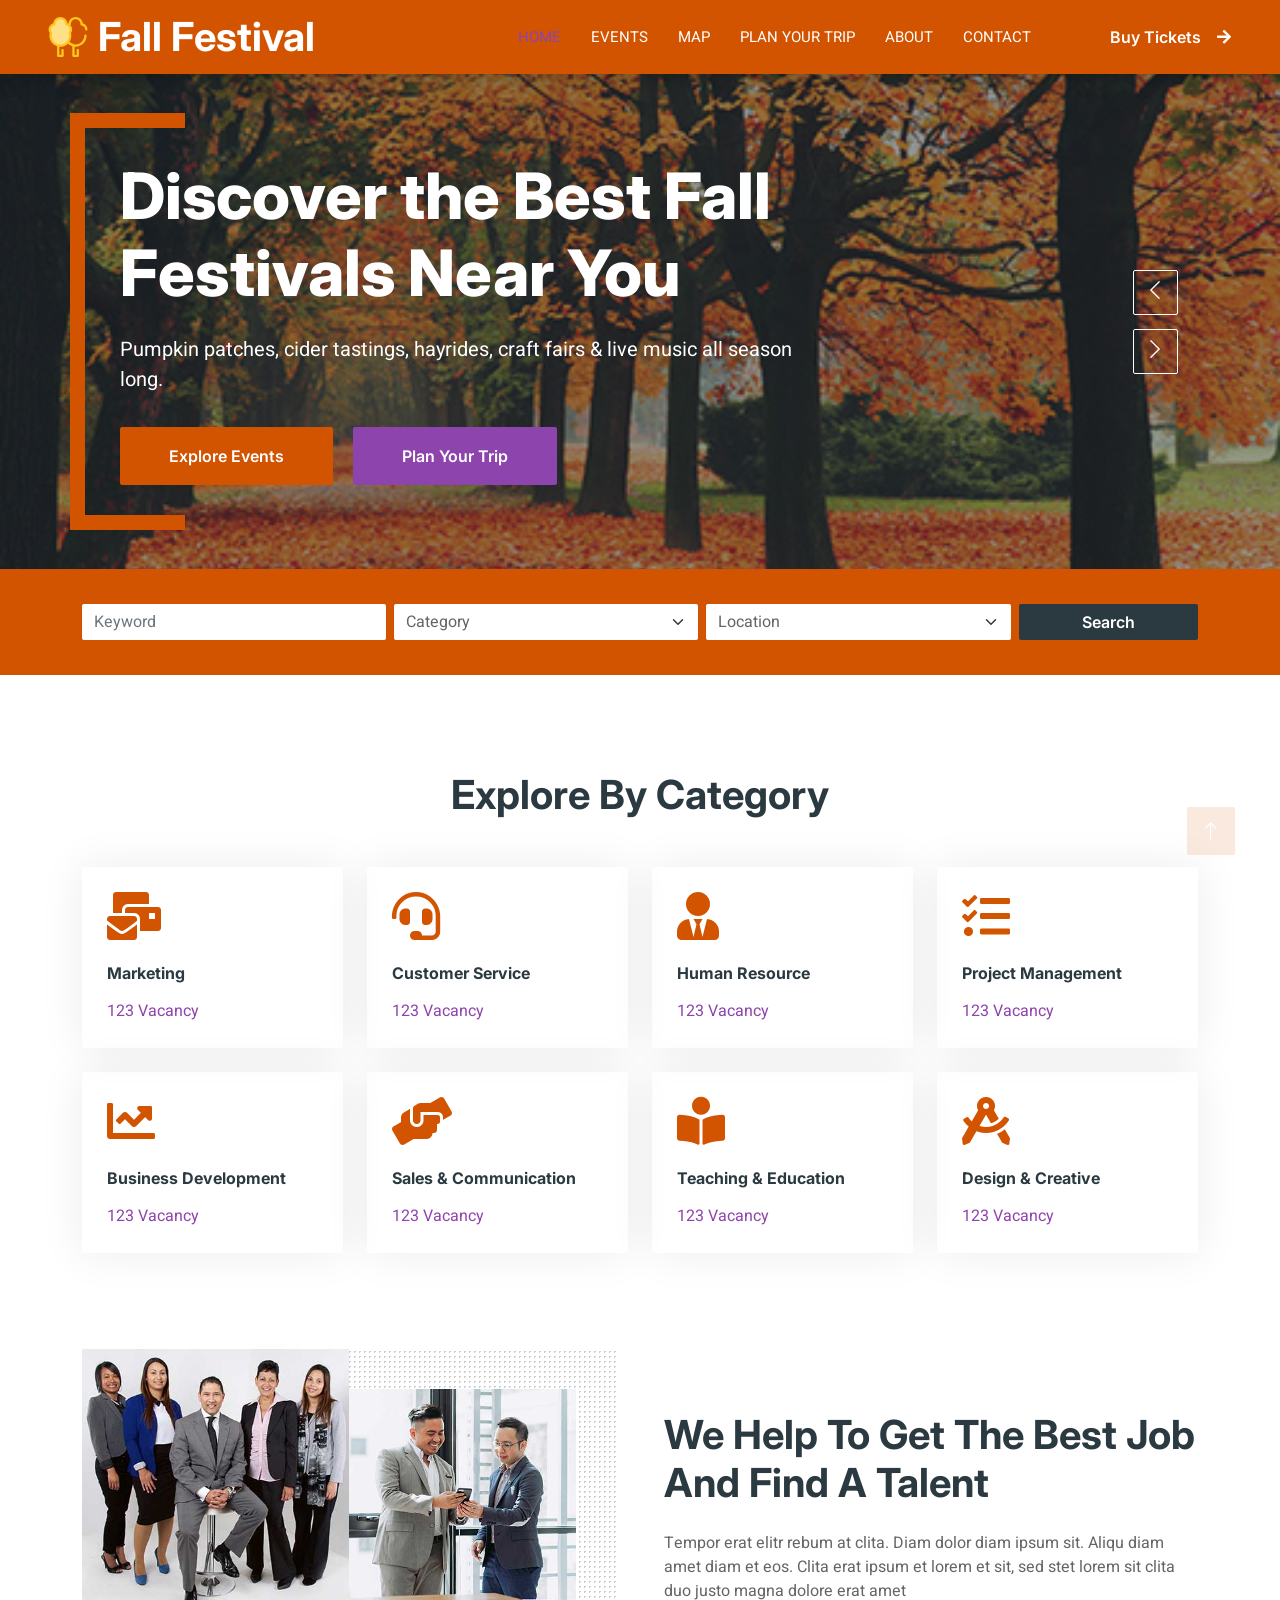
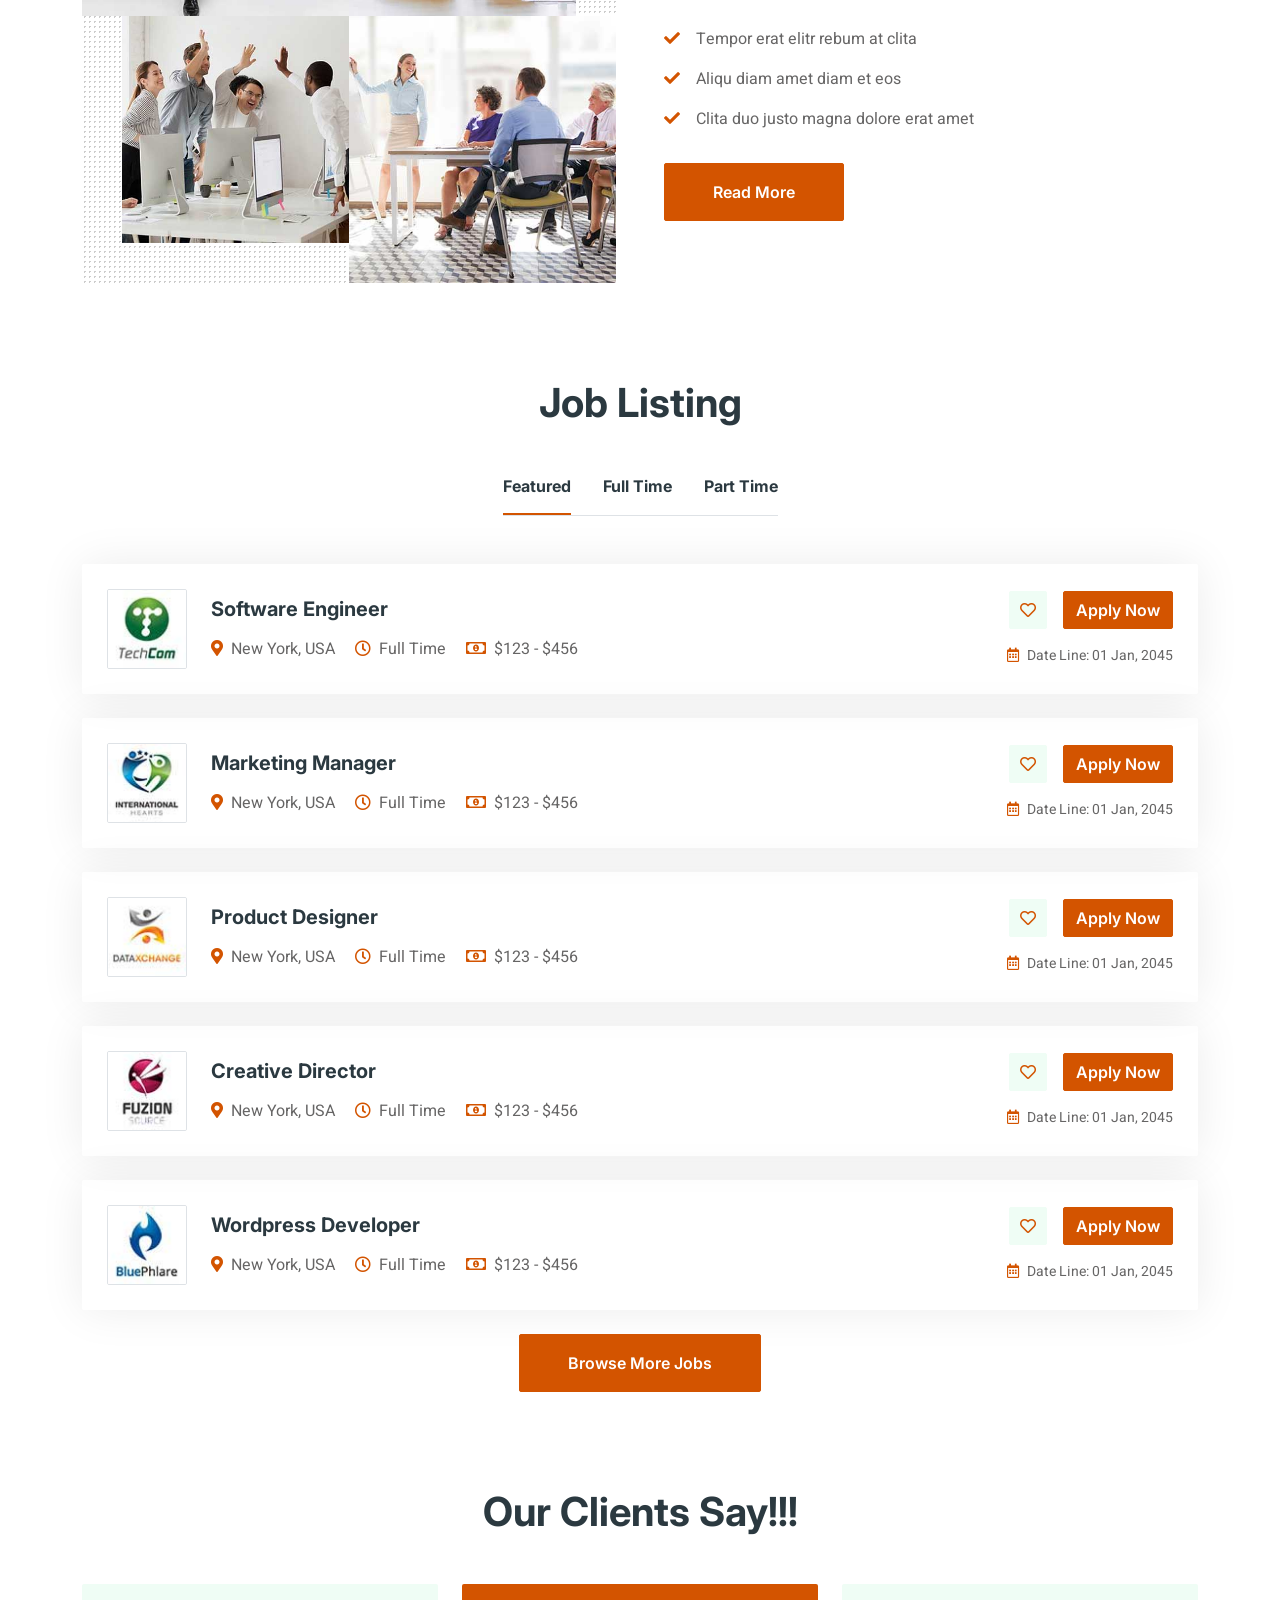
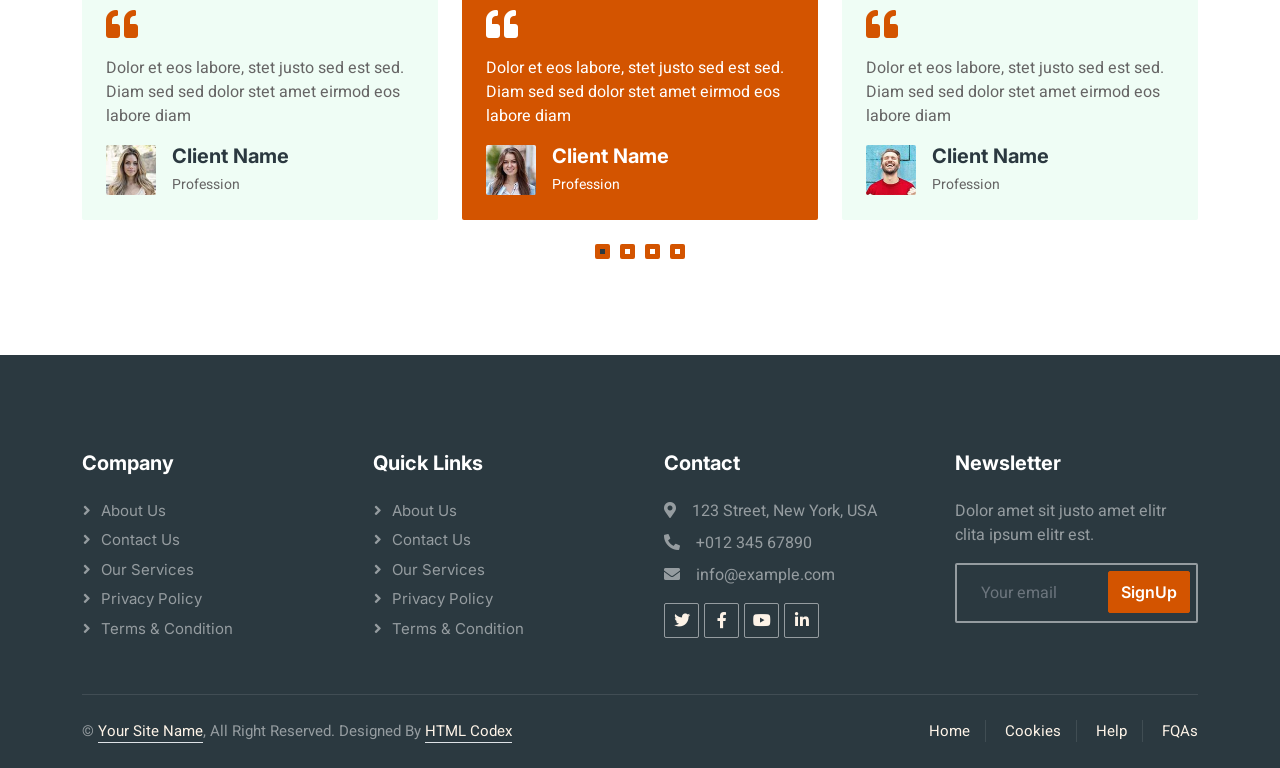
<file: index.html>
<!DOCTYPE html>
<html lang="en">
  <head>
    <meta charset="utf-8" />
    <title>Fall Festival</title>
    <meta content="width=device-width, initial-scale=1.0" name="viewport" />
    <meta content="" name="keywords" />
    <meta content="" name="description" />

    <!-- Favicon -->
    <link href="img/favicon.ico" rel="icon" />

    <!-- Google Web Fonts -->
    <link rel="preconnect" href="https://fonts.googleapis.com" />
    <link rel="preconnect" href="https://fonts.gstatic.com" crossorigin />
    <link
      href="https://fonts.googleapis.com/css2?family=Heebo:wght@400;500;600&family=Inter:wght@700;800&display=swap"
      rel="stylesheet"
    />

    <!-- Icon Font Stylesheet -->
    <link
      href="https://cdnjs.cloudflare.com/ajax/libs/font-awesome/5.10.0/css/all.min.css"
      rel="stylesheet"
    />
    <link
      href="https://cdn.jsdelivr.net/npm/bootstrap-icons@1.4.1/font/bootstrap-icons.css"
      rel="stylesheet"
    />

    <!-- Libraries Stylesheet -->
    <link href="lib/animate/animate.min.css" rel="stylesheet" />
    <link href="lib/owlcarousel/assets/owl.carousel.min.css" rel="stylesheet" />

    <!-- Customized Bootstrap Stylesheet -->
    <link href="css/bootstrap.min.css" rel="stylesheet" />

    <!-- Template Stylesheet -->
    <link href="css/style.css" rel="stylesheet" />
  </head>

  <body>
    <div class="container-fluid bg-white p-0">
      <!-- Spinner Start -->
      <div
        id="spinner"
        class="show bg-white position-fixed translate-middle w-100 vh-100 top-50 start-50 d-flex align-items-center justify-content-center"
      >
        <div
          class="spinner-border text-primary"
          style="width: 3rem; height: 3rem"
          role="status"
        >
          <span class="sr-only">Loading...</span>
        </div>
      </div>
      <!-- Spinner End -->

      <!-- Navbar Start -->
      <nav
        class="navbar navbar-expand-lg navbar-dark shadow sticky-top p-0 custom-navbar"
      >
        <a
          href="index.html"
          class="navbar-brand d-flex align-items-center text-center py-0 px-4 px-lg-5">
          <img src="img/treeLogo.svg" alt ="Fall Festives Logo" style="height: 40px; width: auto; margin-right: 10px;"/>
          <h1 class="m-0 text-primary">Fall Festival</h1>
        </a>

        <button
          class="navbar-toggler me-4"
          type="button"
          data-bs-toggle="collapse"
          data-bs-target="#navbarCollapse"
        >
          <span class="navbar-toggler-icon"></span>
        </button>

        <div class="collapse navbar-collapse" id="navbarCollapse">
          <div class="navbar-nav ms-auto p-4 p-lg-0">
            <a href="index.html" class="nav-item nav-link active">Home</a>
            <a href="events.html" class="nav-item nav-link">Events</a>
            <a href="map.html" class="nav-item nav-link">Map</a>
            <a href="plan-your-trip.html" class="nav-item nav-link"
              >Plan Your Trip</a
            >
            <a href="about.html" class="nav-item nav-link">About</a>
            <a href="contact.html" class="nav-item nav-link">Contact</a>
          </div>
          <a
            href="tickets.html"
            class="btn btn-primary rounded-0 py-4 px-lg-5 d-none d-lg-block"
          >
            Buy Tickets<i class="fa fa-arrow-right ms-3"></i>
          </a>
        </div>
      </nav>
      <!-- Navbar End -->

      <!-- Carousel Start -->
      <div class="container-fluid p-0">
        <div class="owl-carousel header-carousel position-relative">
          <div class="owl-carousel-item position-relative">
            <img class="img-fluid" src="img/image1.jpg" alt="" />
            <div
              class="position-absolute top-0 start-0 w-100 h-100 d-flex align-items-center"
              style="background: rgba(43, 57, 64, 0.5)"
            >
              <div class="container">
                <div class="row justify-content-start">
                  <div class="col-10 col-lg-8">
                    <h1 class="display-3 text-white animated slideInDown mb-4">
                      Discover the Best Fall Festivals Near You
                    </h1>
                    <p class="fs-5 fw-medium text-white mb-4 pb-2">
                      Pumpkin patches, cider tastings, hayrides, craft fairs &
                      live music all season long.
                    </p>
                    <a
                      href="events.html"
                      class="btn btn-primary py-md-3 px-md-5 me-3 animated slideInLeft"
                    >
                      Explore Events
                    </a>
                    <a
                      href="plan-your-trip.html"
                      class="btn btn-secondary py-md-3 px-md-5 animated slideInRight"
                    >
                      Plan Your Trip
                    </a>
                  </div>
                </div>
              </div>
            </div>
          </div>
          <div class="owl-carousel-item position-relative">
            <img class="img-fluid" src="img/image2.jpg" alt="" />
            <div
              class="position-absolute top-0 start-0 w-100 h-100 d-flex align-items-center"
              style="background: rgba(43, 57, 64, 0.5)"
            >
              <div class="container">
                <div class="row justify-content-start">
                  <div class="col-10 col-lg-8">
                    <h1 class="display-3 text-white animated slideInDown mb-4">
                      Discover the Best Fall Festivals Near You
                    </h1>
                    <p class="fs-5 fw-medium text-white mb-4 pb-2">
                      Pumpkin patches, cider tastings, hayrides, craft fairs &
                      live music all season long.
                    </p>
                    <a
                      href="events.html"
                      class="btn btn-primary py-md-3 px-md-5 me-3 animated slideInLeft"
                    >
                      Explore Events
                    </a>
                    <a
                      href="plan-your-trip.html"
                      class="btn btn-secondary py-md-3 px-md-5 animated slideInRight"
                    >
                      Plan Your Trip
                    </a>
                  </div>
                </div>
              </div>
            </div>
          </div>
          <div class="owl-carousel-item position-relative">
            <img class="img-fluid" src="img/image3.jpg" alt="" />
            <div
              class="position-absolute top-0 start-0 w-100 h-100 d-flex align-items-center"
              style="background: rgba(43, 57, 64, 0.5)"
            >
              <div class="container">
                <div class="row justify-content-start">
                  <div class="col-10 col-lg-8">
                    <h1 class="display-3 text-white animated slideInDown mb-4">
                      Discover the Best Fall Festivals Near You
                    </h1>
                    <p class="fs-5 fw-medium text-white mb-4 pb-2">
                      Pumpkin patches, cider tastings, hayrides, craft fairs &
                      live music all season long.
                    </p>
                    <a
                      href="events.html"
                      class="btn btn-primary py-md-3 px-md-5 me-3 animated slideInLeft"
                    >
                      Explore Events
                    </a>
                    <a
                      href="plan-your-trip.html"
                      class="btn btn-secondary py-md-3 px-md-5 animated slideInRight"
                    >
                      Plan Your Trip
                    </a>
                  </div>
                </div>
              </div>
            </div>
          </div>
        </div>
      </div>
      <!-- Carousel End -->

      <!-- Search Start -->
      <div
        class="container-fluid bg-primary mb-5 wow fadeIn"
        data-wow-delay="0.1s"
        style="padding: 35px"
      >
        <div class="container">
          <div class="row g-2">
            <div class="col-md-10">
              <div class="row g-2">
                <div class="col-md-4">
                  <input
                    type="text"
                    class="form-control border-0"
                    placeholder="Keyword"
                  />
                </div>
                <div class="col-md-4">
                  <select class="form-select border-0">
                    <option selected>Category</option>
                    <option value="1">Category 1</option>
                    <option value="2">Category 2</option>
                    <option value="3">Category 3</option>
                  </select>
                </div>
                <div class="col-md-4">
                  <select class="form-select border-0">
                    <option selected>Location</option>
                    <option value="1">Location 1</option>
                    <option value="2">Location 2</option>
                    <option value="3">Location 3</option>
                  </select>
                </div>
              </div>
            </div>
            <div class="col-md-2">
              <button class="btn btn-dark border-0 w-100">Search</button>
            </div>
          </div>
        </div>
      </div>
      <!-- Search End -->

      <!-- Category Start -->
      <div class="container-xxl py-5">
        <div class="container">
          <h1 class="text-center mb-5 wow fadeInUp" data-wow-delay="0.1s">
            Explore By Category
          </h1>
          <div class="row g-4">
            <div class="col-lg-3 col-sm-6 wow fadeInUp" data-wow-delay="0.1s">
              <a class="cat-item rounded p-4" href="">
                <i class="fa fa-3x fa-mail-bulk text-primary mb-4"></i>
                <h6 class="mb-3">Marketing</h6>
                <p class="mb-0">123 Vacancy</p>
              </a>
            </div>
            <div class="col-lg-3 col-sm-6 wow fadeInUp" data-wow-delay="0.3s">
              <a class="cat-item rounded p-4" href="">
                <i class="fa fa-3x fa-headset text-primary mb-4"></i>
                <h6 class="mb-3">Customer Service</h6>
                <p class="mb-0">123 Vacancy</p>
              </a>
            </div>
            <div class="col-lg-3 col-sm-6 wow fadeInUp" data-wow-delay="0.5s">
              <a class="cat-item rounded p-4" href="">
                <i class="fa fa-3x fa-user-tie text-primary mb-4"></i>
                <h6 class="mb-3">Human Resource</h6>
                <p class="mb-0">123 Vacancy</p>
              </a>
            </div>
            <div class="col-lg-3 col-sm-6 wow fadeInUp" data-wow-delay="0.7s">
              <a class="cat-item rounded p-4" href="">
                <i class="fa fa-3x fa-tasks text-primary mb-4"></i>
                <h6 class="mb-3">Project Management</h6>
                <p class="mb-0">123 Vacancy</p>
              </a>
            </div>
            <div class="col-lg-3 col-sm-6 wow fadeInUp" data-wow-delay="0.1s">
              <a class="cat-item rounded p-4" href="">
                <i class="fa fa-3x fa-chart-line text-primary mb-4"></i>
                <h6 class="mb-3">Business Development</h6>
                <p class="mb-0">123 Vacancy</p>
              </a>
            </div>
            <div class="col-lg-3 col-sm-6 wow fadeInUp" data-wow-delay="0.3s">
              <a class="cat-item rounded p-4" href="">
                <i class="fa fa-3x fa-hands-helping text-primary mb-4"></i>
                <h6 class="mb-3">Sales & Communication</h6>
                <p class="mb-0">123 Vacancy</p>
              </a>
            </div>
            <div class="col-lg-3 col-sm-6 wow fadeInUp" data-wow-delay="0.5s">
              <a class="cat-item rounded p-4" href="">
                <i class="fa fa-3x fa-book-reader text-primary mb-4"></i>
                <h6 class="mb-3">Teaching & Education</h6>
                <p class="mb-0">123 Vacancy</p>
              </a>
            </div>
            <div class="col-lg-3 col-sm-6 wow fadeInUp" data-wow-delay="0.7s">
              <a class="cat-item rounded p-4" href="">
                <i class="fa fa-3x fa-drafting-compass text-primary mb-4"></i>
                <h6 class="mb-3">Design & Creative</h6>
                <p class="mb-0">123 Vacancy</p>
              </a>
            </div>
          </div>
        </div>
      </div>
      <!-- Category End -->

      <!-- About Start -->
      <div class="container-xxl py-5">
        <div class="container">
          <div class="row g-5 align-items-center">
            <div class="col-lg-6 wow fadeIn" data-wow-delay="0.1s">
              <div class="row g-0 about-bg rounded overflow-hidden">
                <div class="col-6 text-start">
                  <img class="img-fluid w-100" src="img/about-1.jpg" />
                </div>
                <div class="col-6 text-start">
                  <img
                    class="img-fluid"
                    src="img/about-2.jpg"
                    style="width: 85%; margin-top: 15%"
                  />
                </div>
                <div class="col-6 text-end">
                  <img
                    class="img-fluid"
                    src="img/about-3.jpg"
                    style="width: 85%"
                  />
                </div>
                <div class="col-6 text-end">
                  <img class="img-fluid w-100" src="img/about-4.jpg" />
                </div>
              </div>
            </div>
            <div class="col-lg-6 wow fadeIn" data-wow-delay="0.5s">
              <h1 class="mb-4">
                We Help To Get The Best Job And Find A Talent
              </h1>
              <p class="mb-4">
                Tempor erat elitr rebum at clita. Diam dolor diam ipsum sit.
                Aliqu diam amet diam et eos. Clita erat ipsum et lorem et sit,
                sed stet lorem sit clita duo justo magna dolore erat amet
              </p>
              <p>
                <i class="fa fa-check text-primary me-3"></i>Tempor erat elitr
                rebum at clita
              </p>
              <p>
                <i class="fa fa-check text-primary me-3"></i>Aliqu diam amet
                diam et eos
              </p>
              <p>
                <i class="fa fa-check text-primary me-3"></i>Clita duo justo
                magna dolore erat amet
              </p>
              <a class="btn btn-primary py-3 px-5 mt-3" href="">Read More</a>
            </div>
          </div>
        </div>
      </div>
      <!-- About End -->

      <!-- Jobs Start -->
      <div class="container-xxl py-5">
        <div class="container">
          <h1 class="text-center mb-5 wow fadeInUp" data-wow-delay="0.1s">
            Job Listing
          </h1>
          <div class="tab-class text-center wow fadeInUp" data-wow-delay="0.3s">
            <ul
              class="nav nav-pills d-inline-flex justify-content-center border-bottom mb-5"
            >
              <li class="nav-item">
                <a
                  class="d-flex align-items-center text-start mx-3 ms-0 pb-3 active"
                  data-bs-toggle="pill"
                  href="#tab-1"
                >
                  <h6 class="mt-n1 mb-0">Featured</h6>
                </a>
              </li>
              <li class="nav-item">
                <a
                  class="d-flex align-items-center text-start mx-3 pb-3"
                  data-bs-toggle="pill"
                  href="#tab-2"
                >
                  <h6 class="mt-n1 mb-0">Full Time</h6>
                </a>
              </li>
              <li class="nav-item">
                <a
                  class="d-flex align-items-center text-start mx-3 me-0 pb-3"
                  data-bs-toggle="pill"
                  href="#tab-3"
                >
                  <h6 class="mt-n1 mb-0">Part Time</h6>
                </a>
              </li>
            </ul>
            <div class="tab-content">
              <div id="tab-1" class="tab-pane fade show p-0 active">
                <div class="job-item p-4 mb-4">
                  <div class="row g-4">
                    <div class="col-sm-12 col-md-8 d-flex align-items-center">
                      <img
                        class="flex-shrink-0 img-fluid border rounded"
                        src="img/com-logo-1.jpg"
                        alt=""
                        style="width: 80px; height: 80px"
                      />
                      <div class="text-start ps-4">
                        <h5 class="mb-3">Software Engineer</h5>
                        <span class="text-truncate me-3"
                          ><i class="fa fa-map-marker-alt text-primary me-2"></i
                          >New York, USA</span
                        >
                        <span class="text-truncate me-3"
                          ><i class="far fa-clock text-primary me-2"></i>Full
                          Time</span
                        >
                        <span class="text-truncate me-0"
                          ><i
                            class="far fa-money-bill-alt text-primary me-2"
                          ></i
                          >$123 - $456</span
                        >
                      </div>
                    </div>
                    <div
                      class="col-sm-12 col-md-4 d-flex flex-column align-items-start align-items-md-end justify-content-center"
                    >
                      <div class="d-flex mb-3">
                        <a class="btn btn-light btn-square me-3" href=""
                          ><i class="far fa-heart text-primary"></i
                        ></a>
                        <a class="btn btn-primary" href="">Apply Now</a>
                      </div>
                      <small class="text-truncate"
                        ><i class="far fa-calendar-alt text-primary me-2"></i
                        >Date Line: 01 Jan, 2045</small
                      >
                    </div>
                  </div>
                </div>
                <div class="job-item p-4 mb-4">
                  <div class="row g-4">
                    <div class="col-sm-12 col-md-8 d-flex align-items-center">
                      <img
                        class="flex-shrink-0 img-fluid border rounded"
                        src="img/com-logo-2.jpg"
                        alt=""
                        style="width: 80px; height: 80px"
                      />
                      <div class="text-start ps-4">
                        <h5 class="mb-3">Marketing Manager</h5>
                        <span class="text-truncate me-3"
                          ><i class="fa fa-map-marker-alt text-primary me-2"></i
                          >New York, USA</span
                        >
                        <span class="text-truncate me-3"
                          ><i class="far fa-clock text-primary me-2"></i>Full
                          Time</span
                        >
                        <span class="text-truncate me-0"
                          ><i
                            class="far fa-money-bill-alt text-primary me-2"
                          ></i
                          >$123 - $456</span
                        >
                      </div>
                    </div>
                    <div
                      class="col-sm-12 col-md-4 d-flex flex-column align-items-start align-items-md-end justify-content-center"
                    >
                      <div class="d-flex mb-3">
                        <a class="btn btn-light btn-square me-3" href=""
                          ><i class="far fa-heart text-primary"></i
                        ></a>
                        <a class="btn btn-primary" href="">Apply Now</a>
                      </div>
                      <small class="text-truncate"
                        ><i class="far fa-calendar-alt text-primary me-2"></i
                        >Date Line: 01 Jan, 2045</small
                      >
                    </div>
                  </div>
                </div>
                <div class="job-item p-4 mb-4">
                  <div class="row g-4">
                    <div class="col-sm-12 col-md-8 d-flex align-items-center">
                      <img
                        class="flex-shrink-0 img-fluid border rounded"
                        src="img/com-logo-3.jpg"
                        alt=""
                        style="width: 80px; height: 80px"
                      />
                      <div class="text-start ps-4">
                        <h5 class="mb-3">Product Designer</h5>
                        <span class="text-truncate me-3"
                          ><i class="fa fa-map-marker-alt text-primary me-2"></i
                          >New York, USA</span
                        >
                        <span class="text-truncate me-3"
                          ><i class="far fa-clock text-primary me-2"></i>Full
                          Time</span
                        >
                        <span class="text-truncate me-0"
                          ><i
                            class="far fa-money-bill-alt text-primary me-2"
                          ></i
                          >$123 - $456</span
                        >
                      </div>
                    </div>
                    <div
                      class="col-sm-12 col-md-4 d-flex flex-column align-items-start align-items-md-end justify-content-center"
                    >
                      <div class="d-flex mb-3">
                        <a class="btn btn-light btn-square me-3" href=""
                          ><i class="far fa-heart text-primary"></i
                        ></a>
                        <a class="btn btn-primary" href="">Apply Now</a>
                      </div>
                      <small class="text-truncate"
                        ><i class="far fa-calendar-alt text-primary me-2"></i
                        >Date Line: 01 Jan, 2045</small
                      >
                    </div>
                  </div>
                </div>
                <div class="job-item p-4 mb-4">
                  <div class="row g-4">
                    <div class="col-sm-12 col-md-8 d-flex align-items-center">
                      <img
                        class="flex-shrink-0 img-fluid border rounded"
                        src="img/com-logo-4.jpg"
                        alt=""
                        style="width: 80px; height: 80px"
                      />
                      <div class="text-start ps-4">
                        <h5 class="mb-3">Creative Director</h5>
                        <span class="text-truncate me-3"
                          ><i class="fa fa-map-marker-alt text-primary me-2"></i
                          >New York, USA</span
                        >
                        <span class="text-truncate me-3"
                          ><i class="far fa-clock text-primary me-2"></i>Full
                          Time</span
                        >
                        <span class="text-truncate me-0"
                          ><i
                            class="far fa-money-bill-alt text-primary me-2"
                          ></i
                          >$123 - $456</span
                        >
                      </div>
                    </div>
                    <div
                      class="col-sm-12 col-md-4 d-flex flex-column align-items-start align-items-md-end justify-content-center"
                    >
                      <div class="d-flex mb-3">
                        <a class="btn btn-light btn-square me-3" href=""
                          ><i class="far fa-heart text-primary"></i
                        ></a>
                        <a class="btn btn-primary" href="">Apply Now</a>
                      </div>
                      <small class="text-truncate"
                        ><i class="far fa-calendar-alt text-primary me-2"></i
                        >Date Line: 01 Jan, 2045</small
                      >
                    </div>
                  </div>
                </div>
                <div class="job-item p-4 mb-4">
                  <div class="row g-4">
                    <div class="col-sm-12 col-md-8 d-flex align-items-center">
                      <img
                        class="flex-shrink-0 img-fluid border rounded"
                        src="img/com-logo-5.jpg"
                        alt=""
                        style="width: 80px; height: 80px"
                      />
                      <div class="text-start ps-4">
                        <h5 class="mb-3">Wordpress Developer</h5>
                        <span class="text-truncate me-3"
                          ><i class="fa fa-map-marker-alt text-primary me-2"></i
                          >New York, USA</span
                        >
                        <span class="text-truncate me-3"
                          ><i class="far fa-clock text-primary me-2"></i>Full
                          Time</span
                        >
                        <span class="text-truncate me-0"
                          ><i
                            class="far fa-money-bill-alt text-primary me-2"
                          ></i
                          >$123 - $456</span
                        >
                      </div>
                    </div>
                    <div
                      class="col-sm-12 col-md-4 d-flex flex-column align-items-start align-items-md-end justify-content-center"
                    >
                      <div class="d-flex mb-3">
                        <a class="btn btn-light btn-square me-3" href=""
                          ><i class="far fa-heart text-primary"></i
                        ></a>
                        <a class="btn btn-primary" href="">Apply Now</a>
                      </div>
                      <small class="text-truncate"
                        ><i class="far fa-calendar-alt text-primary me-2"></i
                        >Date Line: 01 Jan, 2045</small
                      >
                    </div>
                  </div>
                </div>
                <a class="btn btn-primary py-3 px-5" href=""
                  >Browse More Jobs</a
                >
              </div>
              <div id="tab-2" class="tab-pane fade show p-0">
                <div class="job-item p-4 mb-4">
                  <div class="row g-4">
                    <div class="col-sm-12 col-md-8 d-flex align-items-center">
                      <img
                        class="flex-shrink-0 img-fluid border rounded"
                        src="img/com-logo-1.jpg"
                        alt=""
                        style="width: 80px; height: 80px"
                      />
                      <div class="text-start ps-4">
                        <h5 class="mb-3">Software Engineer</h5>
                        <span class="text-truncate me-3"
                          ><i class="fa fa-map-marker-alt text-primary me-2"></i
                          >New York, USA</span
                        >
                        <span class="text-truncate me-3"
                          ><i class="far fa-clock text-primary me-2"></i>Full
                          Time</span
                        >
                        <span class="text-truncate me-0"
                          ><i
                            class="far fa-money-bill-alt text-primary me-2"
                          ></i
                          >$123 - $456</span
                        >
                      </div>
                    </div>
                    <div
                      class="col-sm-12 col-md-4 d-flex flex-column align-items-start align-items-md-end justify-content-center"
                    >
                      <div class="d-flex mb-3">
                        <a class="btn btn-light btn-square me-3" href=""
                          ><i class="far fa-heart text-primary"></i
                        ></a>
                        <a class="btn btn-primary" href="">Apply Now</a>
                      </div>
                      <small class="text-truncate"
                        ><i class="far fa-calendar-alt text-primary me-2"></i
                        >Date Line: 01 Jan, 2045</small
                      >
                    </div>
                  </div>
                </div>
                <div class="job-item p-4 mb-4">
                  <div class="row g-4">
                    <div class="col-sm-12 col-md-8 d-flex align-items-center">
                      <img
                        class="flex-shrink-0 img-fluid border rounded"
                        src="img/com-logo-2.jpg"
                        alt=""
                        style="width: 80px; height: 80px"
                      />
                      <div class="text-start ps-4">
                        <h5 class="mb-3">Marketing Manager</h5>
                        <span class="text-truncate me-3"
                          ><i class="fa fa-map-marker-alt text-primary me-2"></i
                          >New York, USA</span
                        >
                        <span class="text-truncate me-3"
                          ><i class="far fa-clock text-primary me-2"></i>Full
                          Time</span
                        >
                        <span class="text-truncate me-0"
                          ><i
                            class="far fa-money-bill-alt text-primary me-2"
                          ></i
                          >$123 - $456</span
                        >
                      </div>
                    </div>
                    <div
                      class="col-sm-12 col-md-4 d-flex flex-column align-items-start align-items-md-end justify-content-center"
                    >
                      <div class="d-flex mb-3">
                        <a class="btn btn-light btn-square me-3" href=""
                          ><i class="far fa-heart text-primary"></i
                        ></a>
                        <a class="btn btn-primary" href="">Apply Now</a>
                      </div>
                      <small class="text-truncate"
                        ><i class="far fa-calendar-alt text-primary me-2"></i
                        >Date Line: 01 Jan, 2045</small
                      >
                    </div>
                  </div>
                </div>
                <div class="job-item p-4 mb-4">
                  <div class="row g-4">
                    <div class="col-sm-12 col-md-8 d-flex align-items-center">
                      <img
                        class="flex-shrink-0 img-fluid border rounded"
                        src="img/com-logo-3.jpg"
                        alt=""
                        style="width: 80px; height: 80px"
                      />
                      <div class="text-start ps-4">
                        <h5 class="mb-3">Product Designer</h5>
                        <span class="text-truncate me-3"
                          ><i class="fa fa-map-marker-alt text-primary me-2"></i
                          >New York, USA</span
                        >
                        <span class="text-truncate me-3"
                          ><i class="far fa-clock text-primary me-2"></i>Full
                          Time</span
                        >
                        <span class="text-truncate me-0"
                          ><i
                            class="far fa-money-bill-alt text-primary me-2"
                          ></i
                          >$123 - $456</span
                        >
                      </div>
                    </div>
                    <div
                      class="col-sm-12 col-md-4 d-flex flex-column align-items-start align-items-md-end justify-content-center"
                    >
                      <div class="d-flex mb-3">
                        <a class="btn btn-light btn-square me-3" href=""
                          ><i class="far fa-heart text-primary"></i
                        ></a>
                        <a class="btn btn-primary" href="">Apply Now</a>
                      </div>
                      <small class="text-truncate"
                        ><i class="far fa-calendar-alt text-primary me-2"></i
                        >Date Line: 01 Jan, 2045</small
                      >
                    </div>
                  </div>
                </div>
                <div class="job-item p-4 mb-4">
                  <div class="row g-4">
                    <div class="col-sm-12 col-md-8 d-flex align-items-center">
                      <img
                        class="flex-shrink-0 img-fluid border rounded"
                        src="img/com-logo-4.jpg"
                        alt=""
                        style="width: 80px; height: 80px"
                      />
                      <div class="text-start ps-4">
                        <h5 class="mb-3">Creative Director</h5>
                        <span class="text-truncate me-3"
                          ><i class="fa fa-map-marker-alt text-primary me-2"></i
                          >New York, USA</span
                        >
                        <span class="text-truncate me-3"
                          ><i class="far fa-clock text-primary me-2"></i>Full
                          Time</span
                        >
                        <span class="text-truncate me-0"
                          ><i
                            class="far fa-money-bill-alt text-primary me-2"
                          ></i
                          >$123 - $456</span
                        >
                      </div>
                    </div>
                    <div
                      class="col-sm-12 col-md-4 d-flex flex-column align-items-start align-items-md-end justify-content-center"
                    >
                      <div class="d-flex mb-3">
                        <a class="btn btn-light btn-square me-3" href=""
                          ><i class="far fa-heart text-primary"></i
                        ></a>
                        <a class="btn btn-primary" href="">Apply Now</a>
                      </div>
                      <small class="text-truncate"
                        ><i class="far fa-calendar-alt text-primary me-2"></i
                        >Date Line: 01 Jan, 2045</small
                      >
                    </div>
                  </div>
                </div>
                <div class="job-item p-4 mb-4">
                  <div class="row g-4">
                    <div class="col-sm-12 col-md-8 d-flex align-items-center">
                      <img
                        class="flex-shrink-0 img-fluid border rounded"
                        src="img/com-logo-5.jpg"
                        alt=""
                        style="width: 80px; height: 80px"
                      />
                      <div class="text-start ps-4">
                        <h5 class="mb-3">Wordpress Developer</h5>
                        <span class="text-truncate me-3"
                          ><i class="fa fa-map-marker-alt text-primary me-2"></i
                          >New York, USA</span
                        >
                        <span class="text-truncate me-3"
                          ><i class="far fa-clock text-primary me-2"></i>Full
                          Time</span
                        >
                        <span class="text-truncate me-0"
                          ><i
                            class="far fa-money-bill-alt text-primary me-2"
                          ></i
                          >$123 - $456</span
                        >
                      </div>
                    </div>
                    <div
                      class="col-sm-12 col-md-4 d-flex flex-column align-items-start align-items-md-end justify-content-center"
                    >
                      <div class="d-flex mb-3">
                        <a class="btn btn-light btn-square me-3" href=""
                          ><i class="far fa-heart text-primary"></i
                        ></a>
                        <a class="btn btn-primary" href="">Apply Now</a>
                      </div>
                      <small class="text-truncate"
                        ><i class="far fa-calendar-alt text-primary me-2"></i
                        >Date Line: 01 Jan, 2045</small
                      >
                    </div>
                  </div>
                </div>
                <a class="btn btn-primary py-3 px-5" href=""
                  >Browse More Jobs</a
                >
              </div>
              <div id="tab-3" class="tab-pane fade show p-0">
                <div class="job-item p-4 mb-4">
                  <div class="row g-4">
                    <div class="col-sm-12 col-md-8 d-flex align-items-center">
                      <img
                        class="flex-shrink-0 img-fluid border rounded"
                        src="img/com-logo-1.jpg"
                        alt=""
                        style="width: 80px; height: 80px"
                      />
                      <div class="text-start ps-4">
                        <h5 class="mb-3">Software Engineer</h5>
                        <span class="text-truncate me-3"
                          ><i class="fa fa-map-marker-alt text-primary me-2"></i
                          >New York, USA</span
                        >
                        <span class="text-truncate me-3"
                          ><i class="far fa-clock text-primary me-2"></i>Full
                          Time</span
                        >
                        <span class="text-truncate me-0"
                          ><i
                            class="far fa-money-bill-alt text-primary me-2"
                          ></i
                          >$123 - $456</span
                        >
                      </div>
                    </div>
                    <div
                      class="col-sm-12 col-md-4 d-flex flex-column align-items-start align-items-md-end justify-content-center"
                    >
                      <div class="d-flex mb-3">
                        <a class="btn btn-light btn-square me-3" href=""
                          ><i class="far fa-heart text-primary"></i
                        ></a>
                        <a class="btn btn-primary" href="">Apply Now</a>
                      </div>
                      <small class="text-truncate"
                        ><i class="far fa-calendar-alt text-primary me-2"></i
                        >Date Line: 01 Jan, 2045</small
                      >
                    </div>
                  </div>
                </div>
                <div class="job-item p-4 mb-4">
                  <div class="row g-4">
                    <div class="col-sm-12 col-md-8 d-flex align-items-center">
                      <img
                        class="flex-shrink-0 img-fluid border rounded"
                        src="img/com-logo-2.jpg"
                        alt=""
                        style="width: 80px; height: 80px"
                      />
                      <div class="text-start ps-4">
                        <h5 class="mb-3">Marketing Manager</h5>
                        <span class="text-truncate me-3"
                          ><i class="fa fa-map-marker-alt text-primary me-2"></i
                          >New York, USA</span
                        >
                        <span class="text-truncate me-3"
                          ><i class="far fa-clock text-primary me-2"></i>Full
                          Time</span
                        >
                        <span class="text-truncate me-0"
                          ><i
                            class="far fa-money-bill-alt text-primary me-2"
                          ></i
                          >$123 - $456</span
                        >
                      </div>
                    </div>
                    <div
                      class="col-sm-12 col-md-4 d-flex flex-column align-items-start align-items-md-end justify-content-center"
                    >
                      <div class="d-flex mb-3">
                        <a class="btn btn-light btn-square me-3" href=""
                          ><i class="far fa-heart text-primary"></i
                        ></a>
                        <a class="btn btn-primary" href="">Apply Now</a>
                      </div>
                      <small class="text-truncate"
                        ><i class="far fa-calendar-alt text-primary me-2"></i
                        >Date Line: 01 Jan, 2045</small
                      >
                    </div>
                  </div>
                </div>
                <div class="job-item p-4 mb-4">
                  <div class="row g-4">
                    <div class="col-sm-12 col-md-8 d-flex align-items-center">
                      <img
                        class="flex-shrink-0 img-fluid border rounded"
                        src="img/com-logo-3.jpg"
                        alt=""
                        style="width: 80px; height: 80px"
                      />
                      <div class="text-start ps-4">
                        <h5 class="mb-3">Product Designer</h5>
                        <span class="text-truncate me-3"
                          ><i class="fa fa-map-marker-alt text-primary me-2"></i
                          >New York, USA</span
                        >
                        <span class="text-truncate me-3"
                          ><i class="far fa-clock text-primary me-2"></i>Full
                          Time</span
                        >
                        <span class="text-truncate me-0"
                          ><i
                            class="far fa-money-bill-alt text-primary me-2"
                          ></i
                          >$123 - $456</span
                        >
                      </div>
                    </div>
                    <div
                      class="col-sm-12 col-md-4 d-flex flex-column align-items-start align-items-md-end justify-content-center"
                    >
                      <div class="d-flex mb-3">
                        <a class="btn btn-light btn-square me-3" href=""
                          ><i class="far fa-heart text-primary"></i
                        ></a>
                        <a class="btn btn-primary" href="">Apply Now</a>
                      </div>
                      <small class="text-truncate"
                        ><i class="far fa-calendar-alt text-primary me-2"></i
                        >Date Line: 01 Jan, 2045</small
                      >
                    </div>
                  </div>
                </div>
                <div class="job-item p-4 mb-4">
                  <div class="row g-4">
                    <div class="col-sm-12 col-md-8 d-flex align-items-center">
                      <img
                        class="flex-shrink-0 img-fluid border rounded"
                        src="img/com-logo-4.jpg"
                        alt=""
                        style="width: 80px; height: 80px"
                      />
                      <div class="text-start ps-4">
                        <h5 class="mb-3">Creative Director</h5>
                        <span class="text-truncate me-3"
                          ><i class="fa fa-map-marker-alt text-primary me-2"></i
                          >New York, USA</span
                        >
                        <span class="text-truncate me-3"
                          ><i class="far fa-clock text-primary me-2"></i>Full
                          Time</span
                        >
                        <span class="text-truncate me-0"
                          ><i
                            class="far fa-money-bill-alt text-primary me-2"
                          ></i
                          >$123 - $456</span
                        >
                      </div>
                    </div>
                    <div
                      class="col-sm-12 col-md-4 d-flex flex-column align-items-start align-items-md-end justify-content-center"
                    >
                      <div class="d-flex mb-3">
                        <a class="btn btn-light btn-square me-3" href=""
                          ><i class="far fa-heart text-primary"></i
                        ></a>
                        <a class="btn btn-primary" href="">Apply Now</a>
                      </div>
                      <small class="text-truncate"
                        ><i class="far fa-calendar-alt text-primary me-2"></i
                        >Date Line: 01 Jan, 2045</small
                      >
                    </div>
                  </div>
                </div>
                <div class="job-item p-4 mb-4">
                  <div class="row g-4">
                    <div class="col-sm-12 col-md-8 d-flex align-items-center">
                      <img
                        class="flex-shrink-0 img-fluid border rounded"
                        src="img/com-logo-5.jpg"
                        alt=""
                        style="width: 80px; height: 80px"
                      />
                      <div class="text-start ps-4">
                        <h5 class="mb-3">Wordpress Developer</h5>
                        <span class="text-truncate me-3"
                          ><i class="fa fa-map-marker-alt text-primary me-2"></i
                          >New York, USA</span
                        >
                        <span class="text-truncate me-3"
                          ><i class="far fa-clock text-primary me-2"></i>Full
                          Time</span
                        >
                        <span class="text-truncate me-0"
                          ><i
                            class="far fa-money-bill-alt text-primary me-2"
                          ></i
                          >$123 - $456</span
                        >
                      </div>
                    </div>
                    <div
                      class="col-sm-12 col-md-4 d-flex flex-column align-items-start align-items-md-end justify-content-center"
                    >
                      <div class="d-flex mb-3">
                        <a class="btn btn-light btn-square me-3" href=""
                          ><i class="far fa-heart text-primary"></i
                        ></a>
                        <a class="btn btn-primary" href="">Apply Now</a>
                      </div>
                      <small class="text-truncate"
                        ><i class="far fa-calendar-alt text-primary me-2"></i
                        >Date Line: 01 Jan, 2045</small
                      >
                    </div>
                  </div>
                </div>
                <a class="btn btn-primary py-3 px-5" href=""
                  >Browse More Jobs</a
                >
              </div>
            </div>
          </div>
        </div>
      </div>
      <!-- Jobs End -->

      <!-- Testimonial Start -->
      <div class="container-xxl py-5 wow fadeInUp" data-wow-delay="0.1s">
        <div class="container">
          <h1 class="text-center mb-5">Our Clients Say!!!</h1>
          <div class="owl-carousel testimonial-carousel">
            <div class="testimonial-item bg-light rounded p-4">
              <i class="fa fa-quote-left fa-2x text-primary mb-3"></i>
              <p>
                Dolor et eos labore, stet justo sed est sed. Diam sed sed dolor
                stet amet eirmod eos labore diam
              </p>
              <div class="d-flex align-items-center">
                <img
                  class="img-fluid flex-shrink-0 rounded"
                  src="img/testimonial-1.jpg"
                  style="width: 50px; height: 50px"
                />
                <div class="ps-3">
                  <h5 class="mb-1">Client Name</h5>
                  <small>Profession</small>
                </div>
              </div>
            </div>
            <div class="testimonial-item bg-light rounded p-4">
              <i class="fa fa-quote-left fa-2x text-primary mb-3"></i>
              <p>
                Dolor et eos labore, stet justo sed est sed. Diam sed sed dolor
                stet amet eirmod eos labore diam
              </p>
              <div class="d-flex align-items-center">
                <img
                  class="img-fluid flex-shrink-0 rounded"
                  src="img/testimonial-2.jpg"
                  style="width: 50px; height: 50px"
                />
                <div class="ps-3">
                  <h5 class="mb-1">Client Name</h5>
                  <small>Profession</small>
                </div>
              </div>
            </div>
            <div class="testimonial-item bg-light rounded p-4">
              <i class="fa fa-quote-left fa-2x text-primary mb-3"></i>
              <p>
                Dolor et eos labore, stet justo sed est sed. Diam sed sed dolor
                stet amet eirmod eos labore diam
              </p>
              <div class="d-flex align-items-center">
                <img
                  class="img-fluid flex-shrink-0 rounded"
                  src="img/testimonial-3.jpg"
                  style="width: 50px; height: 50px"
                />
                <div class="ps-3">
                  <h5 class="mb-1">Client Name</h5>
                  <small>Profession</small>
                </div>
              </div>
            </div>
            <div class="testimonial-item bg-light rounded p-4">
              <i class="fa fa-quote-left fa-2x text-primary mb-3"></i>
              <p>
                Dolor et eos labore, stet justo sed est sed. Diam sed sed dolor
                stet amet eirmod eos labore diam
              </p>
              <div class="d-flex align-items-center">
                <img
                  class="img-fluid flex-shrink-0 rounded"
                  src="img/testimonial-4.jpg"
                  style="width: 50px; height: 50px"
                />
                <div class="ps-3">
                  <h5 class="mb-1">Client Name</h5>
                  <small>Profession</small>
                </div>
              </div>
            </div>
          </div>
        </div>
      </div>
      <!-- Testimonial End -->

      <!-- Footer Start -->
      <div
        class="container-fluid bg-dark text-white-50 footer pt-5 mt-5 wow fadeIn"
        data-wow-delay="0.1s"
      >
        <div class="container py-5">
          <div class="row g-5">
            <div class="col-lg-3 col-md-6">
              <h5 class="text-white mb-4">Company</h5>
              <a class="btn btn-link text-white-50" href="">About Us</a>
              <a class="btn btn-link text-white-50" href="">Contact Us</a>
              <a class="btn btn-link text-white-50" href="">Our Services</a>
              <a class="btn btn-link text-white-50" href="">Privacy Policy</a>
              <a class="btn btn-link text-white-50" href=""
                >Terms & Condition</a
              >
            </div>
            <div class="col-lg-3 col-md-6">
              <h5 class="text-white mb-4">Quick Links</h5>
              <a class="btn btn-link text-white-50" href="">About Us</a>
              <a class="btn btn-link text-white-50" href="">Contact Us</a>
              <a class="btn btn-link text-white-50" href="">Our Services</a>
              <a class="btn btn-link text-white-50" href="">Privacy Policy</a>
              <a class="btn btn-link text-white-50" href=""
                >Terms & Condition</a
              >
            </div>
            <div class="col-lg-3 col-md-6">
              <h5 class="text-white mb-4">Contact</h5>
              <p class="mb-2">
                <i class="fa fa-map-marker-alt me-3"></i>123 Street, New York,
                USA
              </p>
              <p class="mb-2">
                <i class="fa fa-phone-alt me-3"></i>+012 345 67890
              </p>
              <p class="mb-2">
                <i class="fa fa-envelope me-3"></i>info@example.com
              </p>
              <div class="d-flex pt-2">
                <a class="btn btn-outline-light btn-social" href=""
                  ><i class="fab fa-twitter"></i
                ></a>
                <a class="btn btn-outline-light btn-social" href=""
                  ><i class="fab fa-facebook-f"></i
                ></a>
                <a class="btn btn-outline-light btn-social" href=""
                  ><i class="fab fa-youtube"></i
                ></a>
                <a class="btn btn-outline-light btn-social" href=""
                  ><i class="fab fa-linkedin-in"></i
                ></a>
              </div>
            </div>
            <div class="col-lg-3 col-md-6">
              <h5 class="text-white mb-4">Newsletter</h5>
              <p>Dolor amet sit justo amet elitr clita ipsum elitr est.</p>
              <div class="position-relative mx-auto" style="max-width: 400px">
                <input
                  class="form-control bg-transparent w-100 py-3 ps-4 pe-5"
                  type="text"
                  placeholder="Your email"
                />
                <button
                  type="button"
                  class="btn btn-primary py-2 position-absolute top-0 end-0 mt-2 me-2"
                >
                  SignUp
                </button>
              </div>
            </div>
          </div>
        </div>
        <div class="container">
          <div class="copyright">
            <div class="row">
              <div class="col-md-6 text-center text-md-start mb-3 mb-md-0">
                &copy; <a class="border-bottom" href="#">Your Site Name</a>, All
                Right Reserved.

                <!--/*** This template is free as long as you keep the footer author’s credit link/attribution link/backlink. If you'd like to use the template without the footer author’s credit link/attribution link/backlink, you can purchase the Credit Removal License from "https://htmlcodex.com/credit-removal". Thank you for your support. ***/-->
                Designed By
                <a class="border-bottom" href="https://htmlcodex.com"
                  >HTML Codex</a
                >
              </div>
              <div class="col-md-6 text-center text-md-end">
                <div class="footer-menu">
                  <a href="">Home</a>
                  <a href="">Cookies</a>
                  <a href="">Help</a>
                  <a href="">FQAs</a>
                </div>
              </div>
            </div>
          </div>
        </div>
      </div>
      <!-- Footer End -->

      <!-- Back to Top -->
      <a href="#" class="btn btn-lg btn-primary btn-lg-square back-to-top"
        ><i class="bi bi-arrow-up"></i
      ></a>
    </div>

    <!-- JavaScript Libraries -->
    <script src="https://code.jquery.com/jquery-3.4.1.min.js"></script>
    <script src="https://cdn.jsdelivr.net/npm/bootstrap@5.0.0/dist/js/bootstrap.bundle.min.js"></script>
    <script src="lib/wow/wow.min.js"></script>
    <script src="lib/easing/easing.min.js"></script>
    <script src="lib/waypoints/waypoints.min.js"></script>
    <script src="lib/owlcarousel/owl.carousel.min.js"></script>

    <!-- Template Javascript -->
    <script src="js/main.js"></script>
  </body>
</html>
</file>
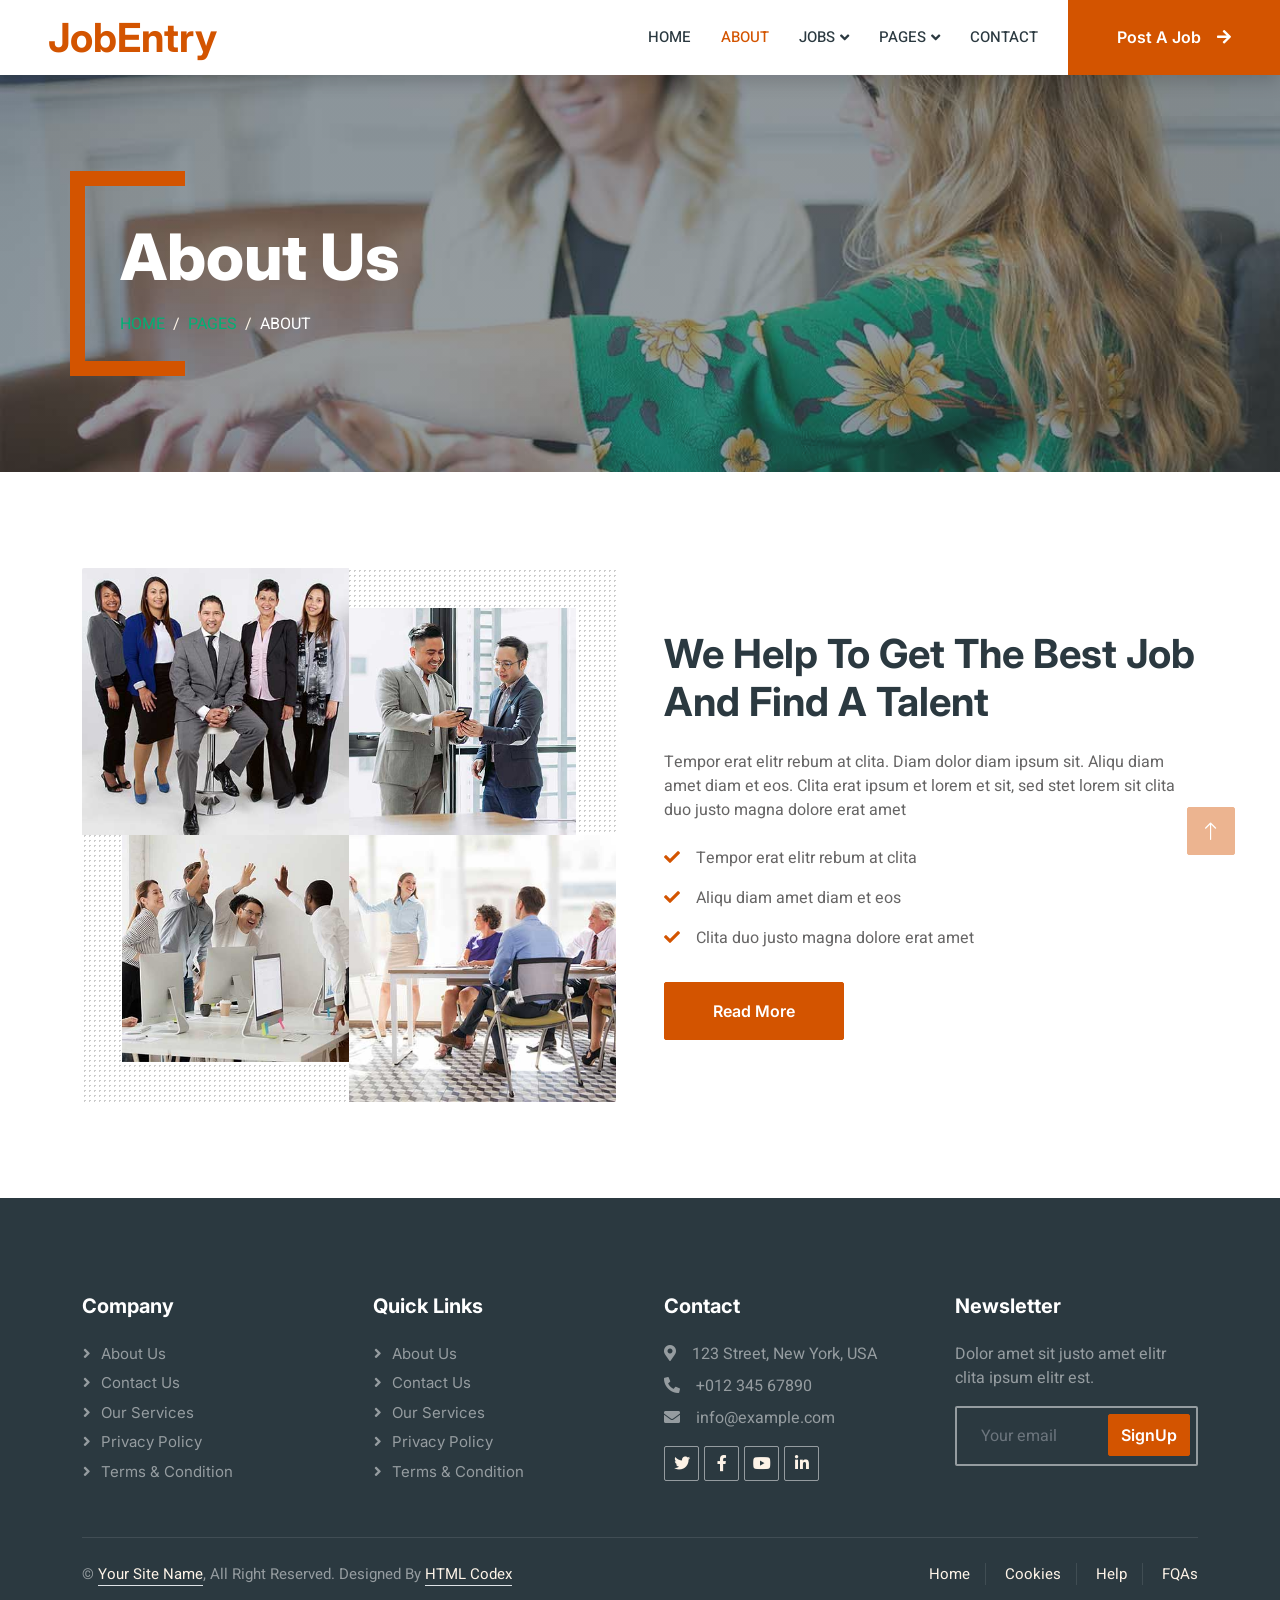
<file: about.html>
<!DOCTYPE html>
<html lang="en">

<head>
    <meta charset="utf-8">
    <title>JobEntry - Job Portal Website Template</title>
    <meta content="width=device-width, initial-scale=1.0" name="viewport">
    <meta content="" name="keywords">
    <meta content="" name="description">

    <!-- Favicon -->
    <link href="img/favicon.ico" rel="icon">

    <!-- Google Web Fonts -->
    <link rel="preconnect" href="https://fonts.googleapis.com">
    <link rel="preconnect" href="https://fonts.gstatic.com" crossorigin>
    <link href="https://fonts.googleapis.com/css2?family=Heebo:wght@400;500;600&family=Inter:wght@700;800&display=swap" rel="stylesheet">
    
    <!-- Icon Font Stylesheet -->
    <link href="https://cdnjs.cloudflare.com/ajax/libs/font-awesome/5.10.0/css/all.min.css" rel="stylesheet">
    <link href="https://cdn.jsdelivr.net/npm/bootstrap-icons@1.4.1/font/bootstrap-icons.css" rel="stylesheet">

    <!-- Libraries Stylesheet -->
    <link href="lib/animate/animate.min.css" rel="stylesheet">
    <link href="lib/owlcarousel/assets/owl.carousel.min.css" rel="stylesheet">

    <!-- Customized Bootstrap Stylesheet -->
    <link href="css/bootstrap.min.css" rel="stylesheet">

    <!-- Template Stylesheet -->
    <link href="css/style.css" rel="stylesheet">
</head>

<body>
    <div class="container-xxl bg-white p-0">
        <!-- Spinner Start -->
        <div id="spinner" class="show bg-white position-fixed translate-middle w-100 vh-100 top-50 start-50 d-flex align-items-center justify-content-center">
            <div class="spinner-border text-primary" style="width: 3rem; height: 3rem;" role="status">
                <span class="sr-only">Loading...</span>
            </div>
        </div>
        <!-- Spinner End -->


        <!-- Navbar Start -->
        <nav class="navbar navbar-expand-lg bg-white navbar-light shadow sticky-top p-0">
            <a href="index.html" class="navbar-brand d-flex align-items-center text-center py-0 px-4 px-lg-5">
                <h1 class="m-0 text-primary">JobEntry</h1>
            </a>
            <button type="button" class="navbar-toggler me-4" data-bs-toggle="collapse" data-bs-target="#navbarCollapse">
                <span class="navbar-toggler-icon"></span>
            </button>
            <div class="collapse navbar-collapse" id="navbarCollapse">
                <div class="navbar-nav ms-auto p-4 p-lg-0">
                    <a href="index.html" class="nav-item nav-link">Home</a>
                    <a href="about.html" class="nav-item nav-link active">About</a>
                    <div class="nav-item dropdown">
                        <a href="#" class="nav-link dropdown-toggle" data-bs-toggle="dropdown">Jobs</a>
                        <div class="dropdown-menu rounded-0 m-0">
                            <a href="job-list.html" class="dropdown-item">Job List</a>
                            <a href="job-detail.html" class="dropdown-item">Job Detail</a>
                        </div>
                    </div>
                    <div class="nav-item dropdown">
                        <a href="#" class="nav-link dropdown-toggle" data-bs-toggle="dropdown">Pages</a>
                        <div class="dropdown-menu rounded-0 m-0">
                            <a href="category.html" class="dropdown-item">Job Category</a>
                            <a href="testimonial.html" class="dropdown-item">Testimonial</a>
                            <a href="404.html" class="dropdown-item">404</a>
                        </div>
                    </div>
                    <a href="contact.html" class="nav-item nav-link">Contact</a>
                </div>
                <a href="" class="btn btn-primary rounded-0 py-4 px-lg-5 d-none d-lg-block">Post A Job<i class="fa fa-arrow-right ms-3"></i></a>
            </div>
        </nav>
        <!-- Navbar End -->


        <!-- Header End -->
        <div class="container-xxl py-5 bg-dark page-header mb-5">
            <div class="container my-5 pt-5 pb-4">
                <h1 class="display-3 text-white mb-3 animated slideInDown">About Us</h1>
                <nav aria-label="breadcrumb">
                    <ol class="breadcrumb text-uppercase">
                        <li class="breadcrumb-item"><a href="#">Home</a></li>
                        <li class="breadcrumb-item"><a href="#">Pages</a></li>
                        <li class="breadcrumb-item text-white active" aria-current="page">About</li>
                    </ol>
                </nav>
            </div>
        </div>
        <!-- Header End -->


        <!-- About Start -->
        <div class="container-xxl py-5">
            <div class="container">
                <div class="row g-5 align-items-center">
                    <div class="col-lg-6 wow fadeIn" data-wow-delay="0.1s">
                        <div class="row g-0 about-bg rounded overflow-hidden">
                            <div class="col-6 text-start">
                                <img class="img-fluid w-100" src="img/about-1.jpg">
                            </div>
                            <div class="col-6 text-start">
                                <img class="img-fluid" src="img/about-2.jpg" style="width: 85%; margin-top: 15%;">
                            </div>
                            <div class="col-6 text-end">
                                <img class="img-fluid" src="img/about-3.jpg" style="width: 85%;">
                            </div>
                            <div class="col-6 text-end">
                                <img class="img-fluid w-100" src="img/about-4.jpg">
                            </div>
                        </div>
                    </div>
                    <div class="col-lg-6 wow fadeIn" data-wow-delay="0.5s">
                        <h1 class="mb-4">We Help To Get The Best Job And Find A Talent</h1>
                        <p class="mb-4">Tempor erat elitr rebum at clita. Diam dolor diam ipsum sit. Aliqu diam amet diam et eos. Clita erat ipsum et lorem et sit, sed stet lorem sit clita duo justo magna dolore erat amet</p>
                        <p><i class="fa fa-check text-primary me-3"></i>Tempor erat elitr rebum at clita</p>
                        <p><i class="fa fa-check text-primary me-3"></i>Aliqu diam amet diam et eos</p>
                        <p><i class="fa fa-check text-primary me-3"></i>Clita duo justo magna dolore erat amet</p>
                        <a class="btn btn-primary py-3 px-5 mt-3" href="">Read More</a>
                    </div>
                </div>
            </div>
        </div>
        <!-- About End -->


        <!-- Footer Start -->
        <div class="container-fluid bg-dark text-white-50 footer pt-5 mt-5 wow fadeIn" data-wow-delay="0.1s">
            <div class="container py-5">
                <div class="row g-5">
                    <div class="col-lg-3 col-md-6">
                        <h5 class="text-white mb-4">Company</h5>
                        <a class="btn btn-link text-white-50" href="">About Us</a>
                        <a class="btn btn-link text-white-50" href="">Contact Us</a>
                        <a class="btn btn-link text-white-50" href="">Our Services</a>
                        <a class="btn btn-link text-white-50" href="">Privacy Policy</a>
                        <a class="btn btn-link text-white-50" href="">Terms & Condition</a>
                    </div>
                    <div class="col-lg-3 col-md-6">
                        <h5 class="text-white mb-4">Quick Links</h5>
                        <a class="btn btn-link text-white-50" href="">About Us</a>
                        <a class="btn btn-link text-white-50" href="">Contact Us</a>
                        <a class="btn btn-link text-white-50" href="">Our Services</a>
                        <a class="btn btn-link text-white-50" href="">Privacy Policy</a>
                        <a class="btn btn-link text-white-50" href="">Terms & Condition</a>
                    </div>
                    <div class="col-lg-3 col-md-6">
                        <h5 class="text-white mb-4">Contact</h5>
                        <p class="mb-2"><i class="fa fa-map-marker-alt me-3"></i>123 Street, New York, USA</p>
                        <p class="mb-2"><i class="fa fa-phone-alt me-3"></i>+012 345 67890</p>
                        <p class="mb-2"><i class="fa fa-envelope me-3"></i>info@example.com</p>
                        <div class="d-flex pt-2">
                            <a class="btn btn-outline-light btn-social" href=""><i class="fab fa-twitter"></i></a>
                            <a class="btn btn-outline-light btn-social" href=""><i class="fab fa-facebook-f"></i></a>
                            <a class="btn btn-outline-light btn-social" href=""><i class="fab fa-youtube"></i></a>
                            <a class="btn btn-outline-light btn-social" href=""><i class="fab fa-linkedin-in"></i></a>
                        </div>
                    </div>
                    <div class="col-lg-3 col-md-6">
                        <h5 class="text-white mb-4">Newsletter</h5>
                        <p>Dolor amet sit justo amet elitr clita ipsum elitr est.</p>
                        <div class="position-relative mx-auto" style="max-width: 400px;">
                            <input class="form-control bg-transparent w-100 py-3 ps-4 pe-5" type="text" placeholder="Your email">
                            <button type="button" class="btn btn-primary py-2 position-absolute top-0 end-0 mt-2 me-2">SignUp</button>
                        </div>
                    </div>
                </div>
            </div>
            <div class="container">
                <div class="copyright">
                    <div class="row">
                        <div class="col-md-6 text-center text-md-start mb-3 mb-md-0">
                            &copy; <a class="border-bottom" href="#">Your Site Name</a>, All Right Reserved. 
							
							<!--/*** This template is free as long as you keep the footer author’s credit link/attribution link/backlink. If you'd like to use the template without the footer author’s credit link/attribution link/backlink, you can purchase the Credit Removal License from "https://htmlcodex.com/credit-removal". Thank you for your support. ***/-->
							Designed By <a class="border-bottom" href="https://htmlcodex.com">HTML Codex</a>
                        </div>
                        <div class="col-md-6 text-center text-md-end">
                            <div class="footer-menu">
                                <a href="">Home</a>
                                <a href="">Cookies</a>
                                <a href="">Help</a>
                                <a href="">FQAs</a>
                            </div>
                        </div>
                    </div>
                </div>
            </div>
        </div>
        <!-- Footer End -->


        <!-- Back to Top -->
        <a href="#" class="btn btn-lg btn-primary btn-lg-square back-to-top"><i class="bi bi-arrow-up"></i></a>
    </div>

    <!-- JavaScript Libraries -->
    <script src="https://code.jquery.com/jquery-3.4.1.min.js"></script>
    <script src="https://cdn.jsdelivr.net/npm/bootstrap@5.0.0/dist/js/bootstrap.bundle.min.js"></script>
    <script src="lib/wow/wow.min.js"></script>
    <script src="lib/easing/easing.min.js"></script>
    <script src="lib/waypoints/waypoints.min.js"></script>
    <script src="lib/owlcarousel/owl.carousel.min.js"></script>

    <!-- Template Javascript -->
    <script src="js/main.js"></script>
</body>

</html>
</file>
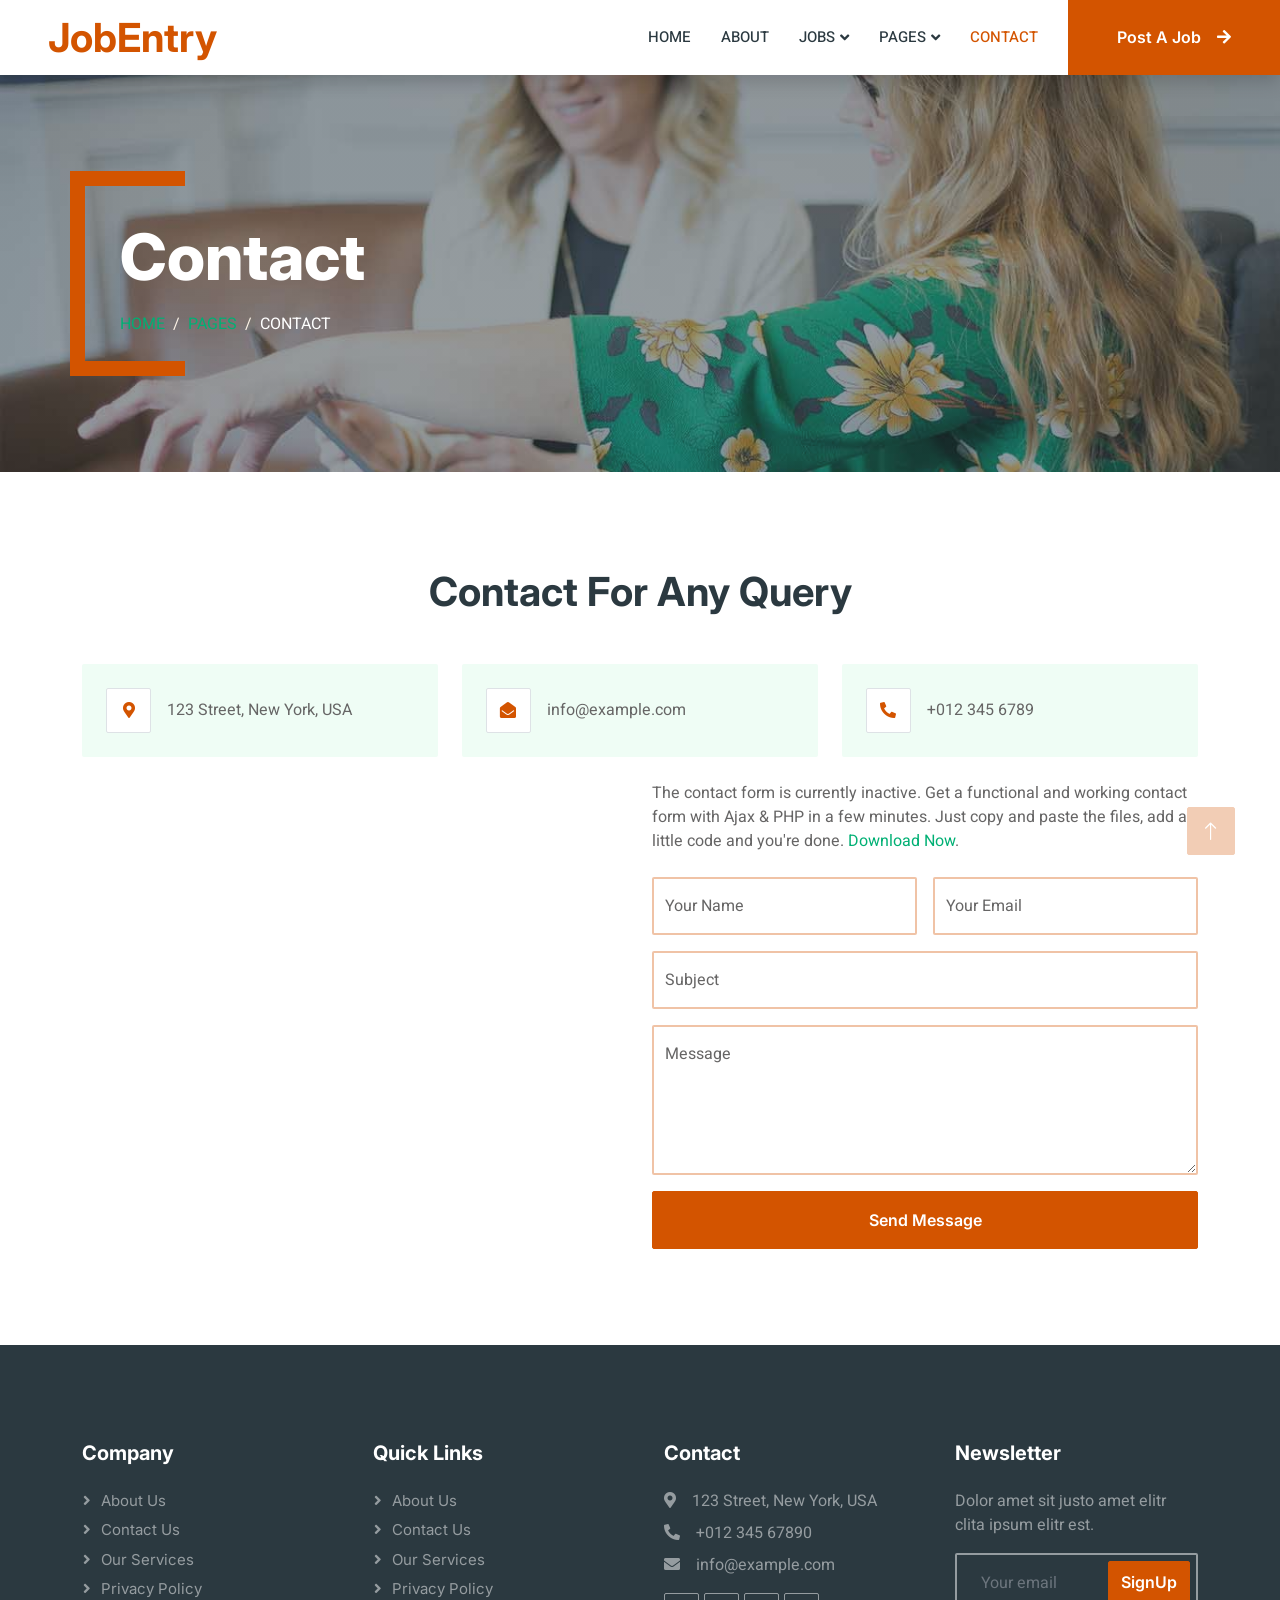
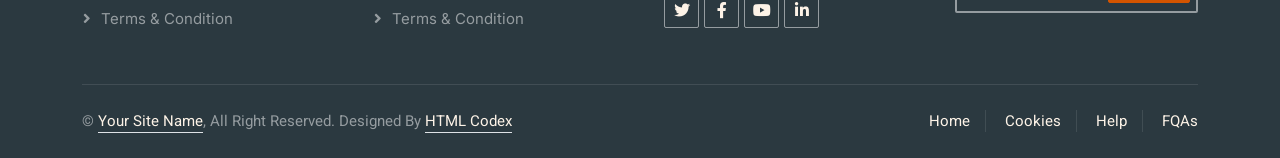
<file: contact.html>
<!DOCTYPE html>
<html lang="en">

<head>
    <meta charset="utf-8">
    <title>JobEntry - Job Portal Website Template</title>
    <meta content="width=device-width, initial-scale=1.0" name="viewport">
    <meta content="" name="keywords">
    <meta content="" name="description">

    <!-- Favicon -->
    <link href="img/favicon.ico" rel="icon">

    <!-- Google Web Fonts -->
    <link rel="preconnect" href="https://fonts.googleapis.com">
    <link rel="preconnect" href="https://fonts.gstatic.com" crossorigin>
    <link href="https://fonts.googleapis.com/css2?family=Heebo:wght@400;500;600&family=Inter:wght@700;800&display=swap" rel="stylesheet">
    
    <!-- Icon Font Stylesheet -->
    <link href="https://cdnjs.cloudflare.com/ajax/libs/font-awesome/5.10.0/css/all.min.css" rel="stylesheet">
    <link href="https://cdn.jsdelivr.net/npm/bootstrap-icons@1.4.1/font/bootstrap-icons.css" rel="stylesheet">

    <!-- Libraries Stylesheet -->
    <link href="lib/animate/animate.min.css" rel="stylesheet">
    <link href="lib/owlcarousel/assets/owl.carousel.min.css" rel="stylesheet">

    <!-- Customized Bootstrap Stylesheet -->
    <link href="css/bootstrap.min.css" rel="stylesheet">

    <!-- Template Stylesheet -->
    <link href="css/style.css" rel="stylesheet">
</head>

<body>
    <div class="container-xxl bg-white p-0">
        <!-- Spinner Start -->
        <div id="spinner" class="show bg-white position-fixed translate-middle w-100 vh-100 top-50 start-50 d-flex align-items-center justify-content-center">
            <div class="spinner-border text-primary" style="width: 3rem; height: 3rem;" role="status">
                <span class="sr-only">Loading...</span>
            </div>
        </div>
        <!-- Spinner End -->


        <!-- Navbar Start -->
        <nav class="navbar navbar-expand-lg bg-white navbar-light shadow sticky-top p-0">
            <a href="index.html" class="navbar-brand d-flex align-items-center text-center py-0 px-4 px-lg-5">
                <h1 class="m-0 text-primary">JobEntry</h1>
            </a>
            <button type="button" class="navbar-toggler me-4" data-bs-toggle="collapse" data-bs-target="#navbarCollapse">
                <span class="navbar-toggler-icon"></span>
            </button>
            <div class="collapse navbar-collapse" id="navbarCollapse">
                <div class="navbar-nav ms-auto p-4 p-lg-0">
                    <a href="index.html" class="nav-item nav-link">Home</a>
                    <a href="about.html" class="nav-item nav-link">About</a>
                    <div class="nav-item dropdown">
                        <a href="#" class="nav-link dropdown-toggle" data-bs-toggle="dropdown">Jobs</a>
                        <div class="dropdown-menu rounded-0 m-0">
                            <a href="job-list.html" class="dropdown-item">Job List</a>
                            <a href="job-detail.html" class="dropdown-item">Job Detail</a>
                        </div>
                    </div>
                    <div class="nav-item dropdown">
                        <a href="#" class="nav-link dropdown-toggle" data-bs-toggle="dropdown">Pages</a>
                        <div class="dropdown-menu rounded-0 m-0">
                            <a href="category.html" class="dropdown-item">Job Category</a>
                            <a href="testimonial.html" class="dropdown-item">Testimonial</a>
                            <a href="404.html" class="dropdown-item">404</a>
                        </div>
                    </div>
                    <a href="contact.html" class="nav-item nav-link active">Contact</a>
                </div>
                <a href="" class="btn btn-primary rounded-0 py-4 px-lg-5 d-none d-lg-block">Post A Job<i class="fa fa-arrow-right ms-3"></i></a>
            </div>
        </nav>
        <!-- Navbar End -->


        <!-- Header End -->
        <div class="container-xxl py-5 bg-dark page-header mb-5">
            <div class="container my-5 pt-5 pb-4">
                <h1 class="display-3 text-white mb-3 animated slideInDown">Contact</h1>
                <nav aria-label="breadcrumb">
                    <ol class="breadcrumb text-uppercase">
                        <li class="breadcrumb-item"><a href="#">Home</a></li>
                        <li class="breadcrumb-item"><a href="#">Pages</a></li>
                        <li class="breadcrumb-item text-white active" aria-current="page">Contact</li>
                    </ol>
                </nav>
            </div>
        </div>
        <!-- Header End -->


        <!-- Contact Start -->
        <div class="container-xxl py-5">
            <div class="container">
                <h1 class="text-center mb-5 wow fadeInUp" data-wow-delay="0.1s">Contact For Any Query</h1>
                <div class="row g-4">
                    <div class="col-12">
                        <div class="row gy-4">
                            <div class="col-md-4 wow fadeIn" data-wow-delay="0.1s">
                                <div class="d-flex align-items-center bg-light rounded p-4">
                                    <div class="bg-white border rounded d-flex flex-shrink-0 align-items-center justify-content-center me-3" style="width: 45px; height: 45px;">
                                        <i class="fa fa-map-marker-alt text-primary"></i>
                                    </div>
                                    <span>123 Street, New York, USA</span>
                                </div>
                            </div>
                            <div class="col-md-4 wow fadeIn" data-wow-delay="0.3s">
                                <div class="d-flex align-items-center bg-light rounded p-4">
                                    <div class="bg-white border rounded d-flex flex-shrink-0 align-items-center justify-content-center me-3" style="width: 45px; height: 45px;">
                                        <i class="fa fa-envelope-open text-primary"></i>
                                    </div>
                                    <span>info@example.com</span>
                                </div>
                            </div>
                            <div class="col-md-4 wow fadeIn" data-wow-delay="0.5s">
                                <div class="d-flex align-items-center bg-light rounded p-4">
                                    <div class="bg-white border rounded d-flex flex-shrink-0 align-items-center justify-content-center me-3" style="width: 45px; height: 45px;">
                                        <i class="fa fa-phone-alt text-primary"></i>
                                    </div>
                                    <span>+012 345 6789</span>
                                </div>
                            </div>
                        </div>
                    </div>
                    <div class="col-md-6 wow fadeInUp" data-wow-delay="0.1s">
                        <iframe class="position-relative rounded w-100 h-100"
                            src="https://www.google.com/maps/embed?pb=!1m18!1m12!1m3!1d3001156.4288297426!2d-78.01371936852176!3d42.72876761954724!2m3!1f0!2f0!3f0!3m2!1i1024!2i768!4f13.1!3m3!1m2!1s0x4ccc4bf0f123a5a9%3A0xddcfc6c1de189567!2sNew%20York%2C%20USA!5e0!3m2!1sen!2sbd!4v1603794290143!5m2!1sen!2sbd"
                            frameborder="0" style="min-height: 400px; border:0;" allowfullscreen="" aria-hidden="false"
                            tabindex="0"></iframe>
                    </div>
                    <div class="col-md-6">
                        <div class="wow fadeInUp" data-wow-delay="0.5s">
                            <p class="mb-4">The contact form is currently inactive. Get a functional and working contact form with Ajax & PHP in a few minutes. Just copy and paste the files, add a little code and you're done. <a href="https://htmlcodex.com/contact-form">Download Now</a>.</p>
                            <form>
                                <div class="row g-3">
                                    <div class="col-md-6">
                                        <div class="form-floating">
                                            <input type="text" class="form-control" id="name" placeholder="Your Name">
                                            <label for="name">Your Name</label>
                                        </div>
                                    </div>
                                    <div class="col-md-6">
                                        <div class="form-floating">
                                            <input type="email" class="form-control" id="email" placeholder="Your Email">
                                            <label for="email">Your Email</label>
                                        </div>
                                    </div>
                                    <div class="col-12">
                                        <div class="form-floating">
                                            <input type="text" class="form-control" id="subject" placeholder="Subject">
                                            <label for="subject">Subject</label>
                                        </div>
                                    </div>
                                    <div class="col-12">
                                        <div class="form-floating">
                                            <textarea class="form-control" placeholder="Leave a message here" id="message" style="height: 150px"></textarea>
                                            <label for="message">Message</label>
                                        </div>
                                    </div>
                                    <div class="col-12">
                                        <button class="btn btn-primary w-100 py-3" type="submit">Send Message</button>
                                    </div>
                                </div>
                            </form>
                        </div>
                    </div>
                </div>
            </div>
        </div>
        <!-- Contact End -->


        <!-- Footer Start -->
        <div class="container-fluid bg-dark text-white-50 footer pt-5 mt-5 wow fadeIn" data-wow-delay="0.1s">
            <div class="container py-5">
                <div class="row g-5">
                    <div class="col-lg-3 col-md-6">
                        <h5 class="text-white mb-4">Company</h5>
                        <a class="btn btn-link text-white-50" href="">About Us</a>
                        <a class="btn btn-link text-white-50" href="">Contact Us</a>
                        <a class="btn btn-link text-white-50" href="">Our Services</a>
                        <a class="btn btn-link text-white-50" href="">Privacy Policy</a>
                        <a class="btn btn-link text-white-50" href="">Terms & Condition</a>
                    </div>
                    <div class="col-lg-3 col-md-6">
                        <h5 class="text-white mb-4">Quick Links</h5>
                        <a class="btn btn-link text-white-50" href="">About Us</a>
                        <a class="btn btn-link text-white-50" href="">Contact Us</a>
                        <a class="btn btn-link text-white-50" href="">Our Services</a>
                        <a class="btn btn-link text-white-50" href="">Privacy Policy</a>
                        <a class="btn btn-link text-white-50" href="">Terms & Condition</a>
                    </div>
                    <div class="col-lg-3 col-md-6">
                        <h5 class="text-white mb-4">Contact</h5>
                        <p class="mb-2"><i class="fa fa-map-marker-alt me-3"></i>123 Street, New York, USA</p>
                        <p class="mb-2"><i class="fa fa-phone-alt me-3"></i>+012 345 67890</p>
                        <p class="mb-2"><i class="fa fa-envelope me-3"></i>info@example.com</p>
                        <div class="d-flex pt-2">
                            <a class="btn btn-outline-light btn-social" href=""><i class="fab fa-twitter"></i></a>
                            <a class="btn btn-outline-light btn-social" href=""><i class="fab fa-facebook-f"></i></a>
                            <a class="btn btn-outline-light btn-social" href=""><i class="fab fa-youtube"></i></a>
                            <a class="btn btn-outline-light btn-social" href=""><i class="fab fa-linkedin-in"></i></a>
                        </div>
                    </div>
                    <div class="col-lg-3 col-md-6">
                        <h5 class="text-white mb-4">Newsletter</h5>
                        <p>Dolor amet sit justo amet elitr clita ipsum elitr est.</p>
                        <div class="position-relative mx-auto" style="max-width: 400px;">
                            <input class="form-control bg-transparent w-100 py-3 ps-4 pe-5" type="text" placeholder="Your email">
                            <button type="button" class="btn btn-primary py-2 position-absolute top-0 end-0 mt-2 me-2">SignUp</button>
                        </div>
                    </div>
                </div>
            </div>
            <div class="container">
                <div class="copyright">
                    <div class="row">
                        <div class="col-md-6 text-center text-md-start mb-3 mb-md-0">
                            &copy; <a class="border-bottom" href="#">Your Site Name</a>, All Right Reserved. 
							
							<!--/*** This template is free as long as you keep the footer author’s credit link/attribution link/backlink. If you'd like to use the template without the footer author’s credit link/attribution link/backlink, you can purchase the Credit Removal License from "https://htmlcodex.com/credit-removal". Thank you for your support. ***/-->
							Designed By <a class="border-bottom" href="https://htmlcodex.com">HTML Codex</a>
                        </div>
                        <div class="col-md-6 text-center text-md-end">
                            <div class="footer-menu">
                                <a href="">Home</a>
                                <a href="">Cookies</a>
                                <a href="">Help</a>
                                <a href="">FQAs</a>
                            </div>
                        </div>
                    </div>
                </div>
            </div>
        </div>
        <!-- Footer End -->


        <!-- Back to Top -->
        <a href="#" class="btn btn-lg btn-primary btn-lg-square back-to-top"><i class="bi bi-arrow-up"></i></a>
    </div>

    <!-- JavaScript Libraries -->
    <script src="https://code.jquery.com/jquery-3.4.1.min.js"></script>
    <script src="https://cdn.jsdelivr.net/npm/bootstrap@5.0.0/dist/js/bootstrap.bundle.min.js"></script>
    <script src="lib/wow/wow.min.js"></script>
    <script src="lib/easing/easing.min.js"></script>
    <script src="lib/waypoints/waypoints.min.js"></script>
    <script src="lib/owlcarousel/owl.carousel.min.js"></script>

    <!-- Template Javascript -->
    <script src="js/main.js"></script>
</body>

</html>
</file>
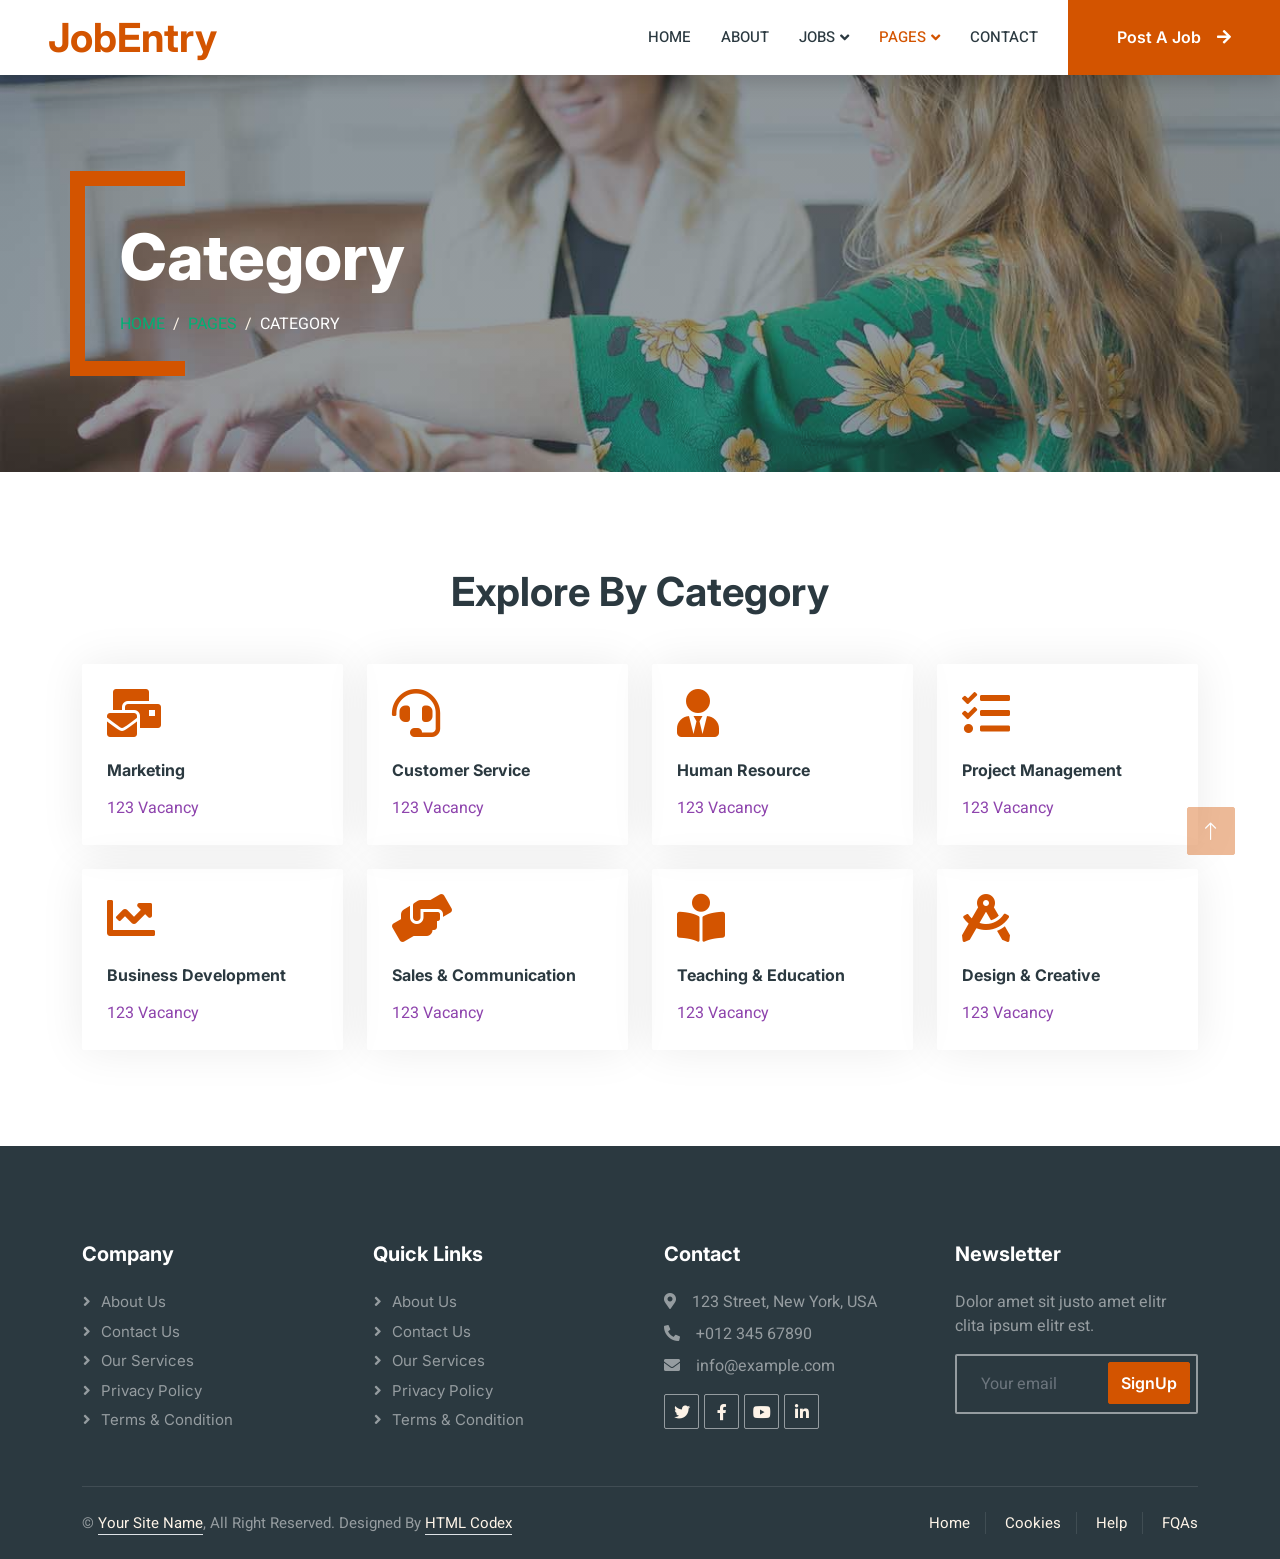
<file: events.html>
<!DOCTYPE html>
<html lang="en">

<head>
    <meta charset="utf-8">
    <title>JobEntry - Job Portal Website Template</title>
    <meta content="width=device-width, initial-scale=1.0" name="viewport">
    <meta content="" name="keywords">
    <meta content="" name="description">

    <!-- Favicon -->
    <link href="img/favicon.ico" rel="icon">

    <!-- Google Web Fonts -->
    <link rel="preconnect" href="https://fonts.googleapis.com">
    <link rel="preconnect" href="https://fonts.gstatic.com" crossorigin>
    <link href="https://fonts.googleapis.com/css2?family=Heebo:wght@400;500;600&family=Inter:wght@700;800&display=swap" rel="stylesheet">
    
    <!-- Icon Font Stylesheet -->
    <link href="https://cdnjs.cloudflare.com/ajax/libs/font-awesome/5.10.0/css/all.min.css" rel="stylesheet">
    <link href="https://cdn.jsdelivr.net/npm/bootstrap-icons@1.4.1/font/bootstrap-icons.css" rel="stylesheet">

    <!-- Libraries Stylesheet -->
    <link href="lib/animate/animate.min.css" rel="stylesheet">
    <link href="lib/owlcarousel/assets/owl.carousel.min.css" rel="stylesheet">

    <!-- Customized Bootstrap Stylesheet -->
    <link href="css/bootstrap.min.css" rel="stylesheet">

    <!-- Template Stylesheet -->
    <link href="css/style.css" rel="stylesheet">
</head>

<body>
    <div class="container-xxl bg-white p-0">
        <!-- Spinner Start -->
        <div id="spinner" class="show bg-white position-fixed translate-middle w-100 vh-100 top-50 start-50 d-flex align-items-center justify-content-center">
            <div class="spinner-border text-primary" style="width: 3rem; height: 3rem;" role="status">
                <span class="sr-only">Loading...</span>
            </div>
        </div>
        <!-- Spinner End -->


        <!-- Navbar Start -->
        <nav class="navbar navbar-expand-lg bg-white navbar-light shadow sticky-top p-0">
            <a href="index.html" class="navbar-brand d-flex align-items-center text-center py-0 px-4 px-lg-5">
                <h1 class="m-0 text-primary">JobEntry</h1>
            </a>
            <button type="button" class="navbar-toggler me-4" data-bs-toggle="collapse" data-bs-target="#navbarCollapse">
                <span class="navbar-toggler-icon"></span>
            </button>
            <div class="collapse navbar-collapse" id="navbarCollapse">
                <div class="navbar-nav ms-auto p-4 p-lg-0">
                    <a href="index.html" class="nav-item nav-link">Home</a>
                    <a href="about.html" class="nav-item nav-link">About</a>
                    <div class="nav-item dropdown">
                        <a href="#" class="nav-link dropdown-toggle" data-bs-toggle="dropdown">Jobs</a>
                        <div class="dropdown-menu rounded-0 m-0">
                            <a href="job-list.html" class="dropdown-item">Job List</a>
                            <a href="job-detail.html" class="dropdown-item">Job Detail</a>
                        </div>
                    </div>
                    <div class="nav-item dropdown">
                        <a href="#" class="nav-link dropdown-toggle active" data-bs-toggle="dropdown">Pages</a>
                        <div class="dropdown-menu rounded-0 m-0">
                            <a href="category.html" class="dropdown-item active">Job Category</a>
                            <a href="testimonial.html" class="dropdown-item">Testimonial</a>
                            <a href="404.html" class="dropdown-item">404</a>
                        </div>
                    </div>
                    <a href="contact.html" class="nav-item nav-link">Contact</a>
                </div>
                <a href="" class="btn btn-primary rounded-0 py-4 px-lg-5 d-none d-lg-block">Post A Job<i class="fa fa-arrow-right ms-3"></i></a>
            </div>
        </nav>
        <!-- Navbar End -->


        <!-- Header End -->
        <div class="container-xxl py-5 bg-dark page-header mb-5">
            <div class="container my-5 pt-5 pb-4">
                <h1 class="display-3 text-white mb-3 animated slideInDown">Category</h1>
                <nav aria-label="breadcrumb">
                    <ol class="breadcrumb text-uppercase">
                        <li class="breadcrumb-item"><a href="#">Home</a></li>
                        <li class="breadcrumb-item"><a href="#">Pages</a></li>
                        <li class="breadcrumb-item text-white active" aria-current="page">Category</li>
                    </ol>
                </nav>
            </div>
        </div>
        <!-- Header End -->


        <!-- Category Start -->
        <div class="container-xxl py-5">
            <div class="container">
                <h1 class="text-center mb-5 wow fadeInUp" data-wow-delay="0.1s">Explore By Category</h1>
                <div class="row g-4">
                    <div class="col-lg-3 col-sm-6 wow fadeInUp" data-wow-delay="0.1s">
                        <a class="cat-item rounded p-4" href="">
                            <i class="fa fa-3x fa-mail-bulk text-primary mb-4"></i>
                            <h6 class="mb-3">Marketing</h6>
                            <p class="mb-0">123 Vacancy</p>
                        </a>
                    </div>
                    <div class="col-lg-3 col-sm-6 wow fadeInUp" data-wow-delay="0.3s">
                        <a class="cat-item rounded p-4" href="">
                            <i class="fa fa-3x fa-headset text-primary mb-4"></i>
                            <h6 class="mb-3">Customer Service</h6>
                            <p class="mb-0">123 Vacancy</p>
                        </a>
                    </div>
                    <div class="col-lg-3 col-sm-6 wow fadeInUp" data-wow-delay="0.5s">
                        <a class="cat-item rounded p-4" href="">
                            <i class="fa fa-3x fa-user-tie text-primary mb-4"></i>
                            <h6 class="mb-3">Human Resource</h6>
                            <p class="mb-0">123 Vacancy</p>
                        </a>
                    </div>
                    <div class="col-lg-3 col-sm-6 wow fadeInUp" data-wow-delay="0.7s">
                        <a class="cat-item rounded p-4" href="">
                            <i class="fa fa-3x fa-tasks text-primary mb-4"></i>
                            <h6 class="mb-3">Project Management</h6>
                            <p class="mb-0">123 Vacancy</p>
                        </a>
                    </div>
                    <div class="col-lg-3 col-sm-6 wow fadeInUp" data-wow-delay="0.1s">
                        <a class="cat-item rounded p-4" href="">
                            <i class="fa fa-3x fa-chart-line text-primary mb-4"></i>
                            <h6 class="mb-3">Business Development</h6>
                            <p class="mb-0">123 Vacancy</p>
                        </a>
                    </div>
                    <div class="col-lg-3 col-sm-6 wow fadeInUp" data-wow-delay="0.3s">
                        <a class="cat-item rounded p-4" href="">
                            <i class="fa fa-3x fa-hands-helping text-primary mb-4"></i>
                            <h6 class="mb-3">Sales & Communication</h6>
                            <p class="mb-0">123 Vacancy</p>
                        </a>
                    </div>
                    <div class="col-lg-3 col-sm-6 wow fadeInUp" data-wow-delay="0.5s">
                        <a class="cat-item rounded p-4" href="">
                            <i class="fa fa-3x fa-book-reader text-primary mb-4"></i>
                            <h6 class="mb-3">Teaching & Education</h6>
                            <p class="mb-0">123 Vacancy</p>
                        </a>
                    </div>
                    <div class="col-lg-3 col-sm-6 wow fadeInUp" data-wow-delay="0.7s">
                        <a class="cat-item rounded p-4" href="">
                            <i class="fa fa-3x fa-drafting-compass text-primary mb-4"></i>
                            <h6 class="mb-3">Design & Creative</h6>
                            <p class="mb-0">123 Vacancy</p>
                        </a>
                    </div>
                </div>
            </div>
        </div>
        <!-- Category End -->


        <!-- Footer Start -->
        <div class="container-fluid bg-dark text-white-50 footer pt-5 mt-5 wow fadeIn" data-wow-delay="0.1s">
            <div class="container py-5">
                <div class="row g-5">
                    <div class="col-lg-3 col-md-6">
                        <h5 class="text-white mb-4">Company</h5>
                        <a class="btn btn-link text-white-50" href="">About Us</a>
                        <a class="btn btn-link text-white-50" href="">Contact Us</a>
                        <a class="btn btn-link text-white-50" href="">Our Services</a>
                        <a class="btn btn-link text-white-50" href="">Privacy Policy</a>
                        <a class="btn btn-link text-white-50" href="">Terms & Condition</a>
                    </div>
                    <div class="col-lg-3 col-md-6">
                        <h5 class="text-white mb-4">Quick Links</h5>
                        <a class="btn btn-link text-white-50" href="">About Us</a>
                        <a class="btn btn-link text-white-50" href="">Contact Us</a>
                        <a class="btn btn-link text-white-50" href="">Our Services</a>
                        <a class="btn btn-link text-white-50" href="">Privacy Policy</a>
                        <a class="btn btn-link text-white-50" href="">Terms & Condition</a>
                    </div>
                    <div class="col-lg-3 col-md-6">
                        <h5 class="text-white mb-4">Contact</h5>
                        <p class="mb-2"><i class="fa fa-map-marker-alt me-3"></i>123 Street, New York, USA</p>
                        <p class="mb-2"><i class="fa fa-phone-alt me-3"></i>+012 345 67890</p>
                        <p class="mb-2"><i class="fa fa-envelope me-3"></i>info@example.com</p>
                        <div class="d-flex pt-2">
                            <a class="btn btn-outline-light btn-social" href=""><i class="fab fa-twitter"></i></a>
                            <a class="btn btn-outline-light btn-social" href=""><i class="fab fa-facebook-f"></i></a>
                            <a class="btn btn-outline-light btn-social" href=""><i class="fab fa-youtube"></i></a>
                            <a class="btn btn-outline-light btn-social" href=""><i class="fab fa-linkedin-in"></i></a>
                        </div>
                    </div>
                    <div class="col-lg-3 col-md-6">
                        <h5 class="text-white mb-4">Newsletter</h5>
                        <p>Dolor amet sit justo amet elitr clita ipsum elitr est.</p>
                        <div class="position-relative mx-auto" style="max-width: 400px;">
                            <input class="form-control bg-transparent w-100 py-3 ps-4 pe-5" type="text" placeholder="Your email">
                            <button type="button" class="btn btn-primary py-2 position-absolute top-0 end-0 mt-2 me-2">SignUp</button>
                        </div>
                    </div>
                </div>
            </div>
            <div class="container">
                <div class="copyright">
                    <div class="row">
                        <div class="col-md-6 text-center text-md-start mb-3 mb-md-0">
                            &copy; <a class="border-bottom" href="#">Your Site Name</a>, All Right Reserved. 
							
							<!--/*** This template is free as long as you keep the footer author’s credit link/attribution link/backlink. If you'd like to use the template without the footer author’s credit link/attribution link/backlink, you can purchase the Credit Removal License from "https://htmlcodex.com/credit-removal". Thank you for your support. ***/-->
							Designed By <a class="border-bottom" href="https://htmlcodex.com">HTML Codex</a>
                        </div>
                        <div class="col-md-6 text-center text-md-end">
                            <div class="footer-menu">
                                <a href="">Home</a>
                                <a href="">Cookies</a>
                                <a href="">Help</a>
                                <a href="">FQAs</a>
                            </div>
                        </div>
                    </div>
                </div>
            </div>
        </div>
        <!-- Footer End -->


        <!-- Back to Top -->
        <a href="#" class="btn btn-lg btn-primary btn-lg-square back-to-top"><i class="bi bi-arrow-up"></i></a>
    </div>

    <!-- JavaScript Libraries -->
    <script src="https://code.jquery.com/jquery-3.4.1.min.js"></script>
    <script src="https://cdn.jsdelivr.net/npm/bootstrap@5.0.0/dist/js/bootstrap.bundle.min.js"></script>
    <script src="lib/wow/wow.min.js"></script>
    <script src="lib/easing/easing.min.js"></script>
    <script src="lib/waypoints/waypoints.min.js"></script>
    <script src="lib/owlcarousel/owl.carousel.min.js"></script>

    <!-- Template Javascript -->
    <script src="js/main.js"></script>
</body>

</html>
</file>
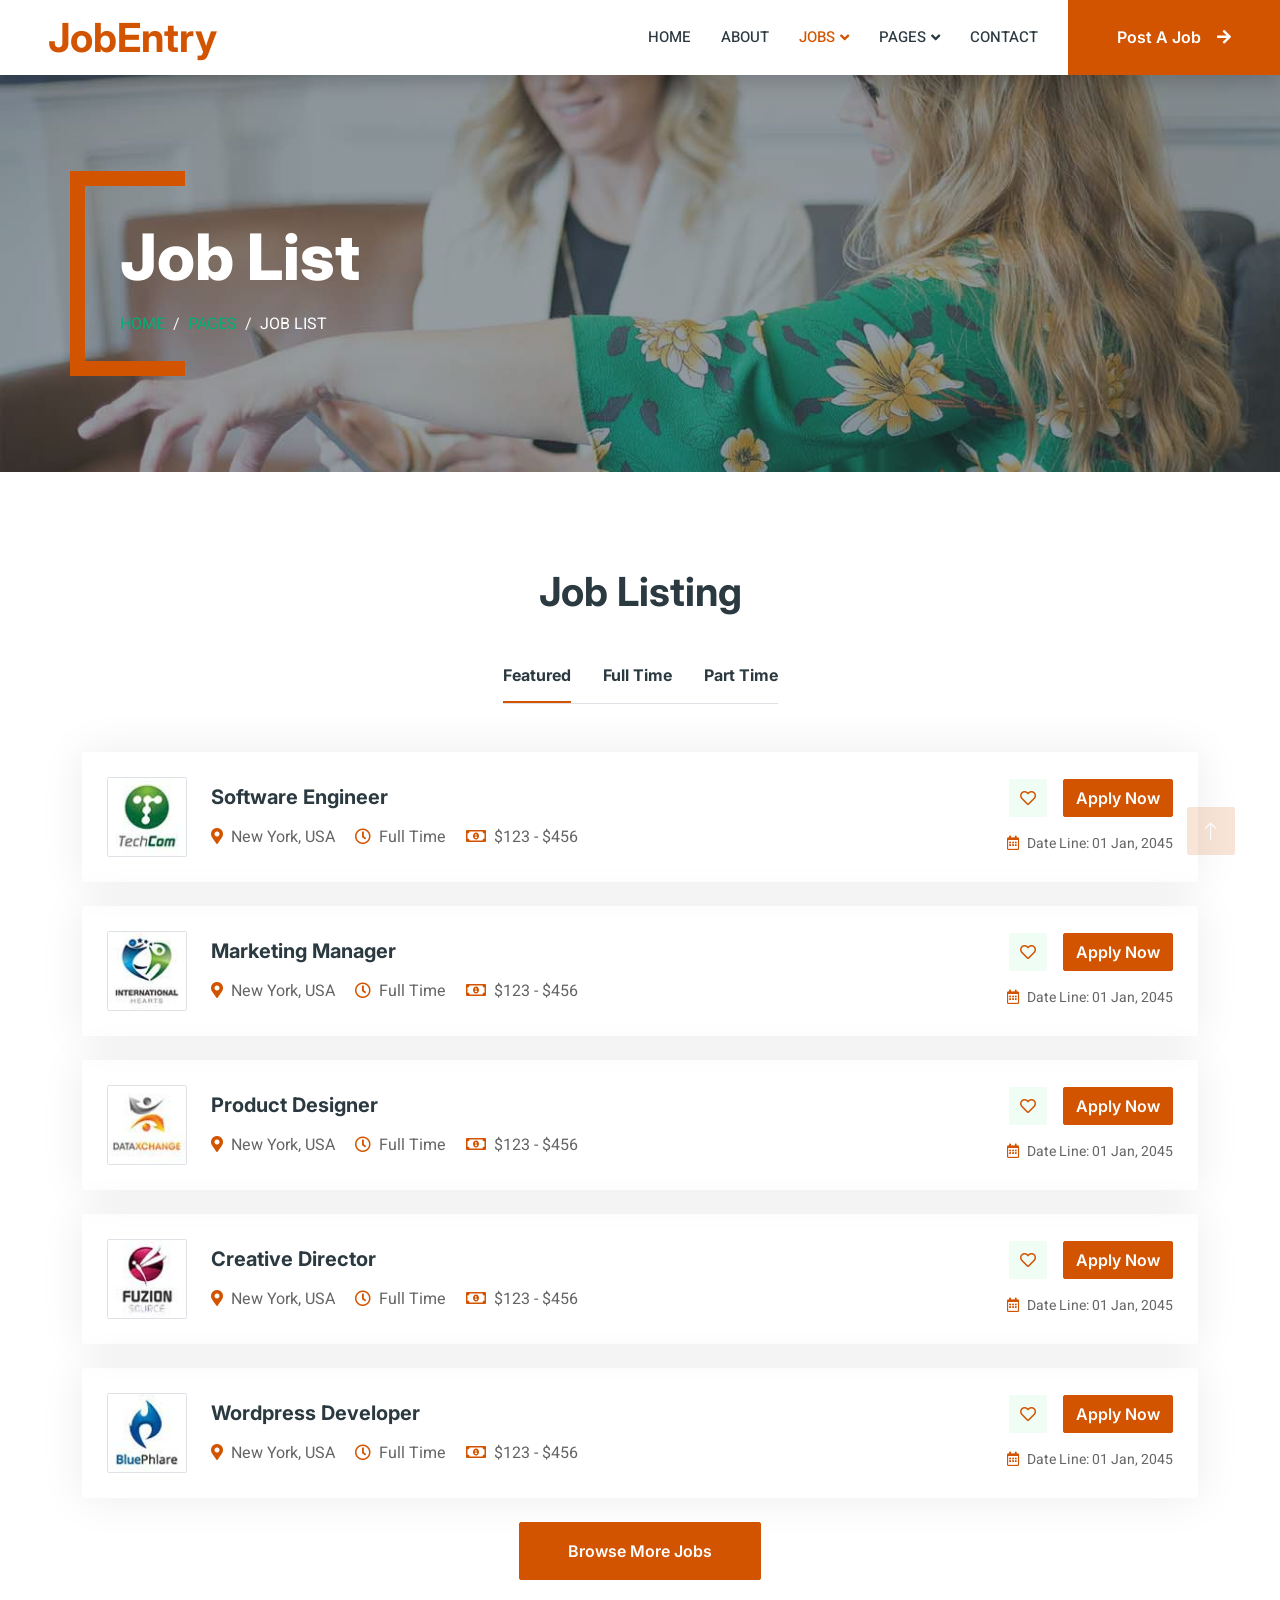
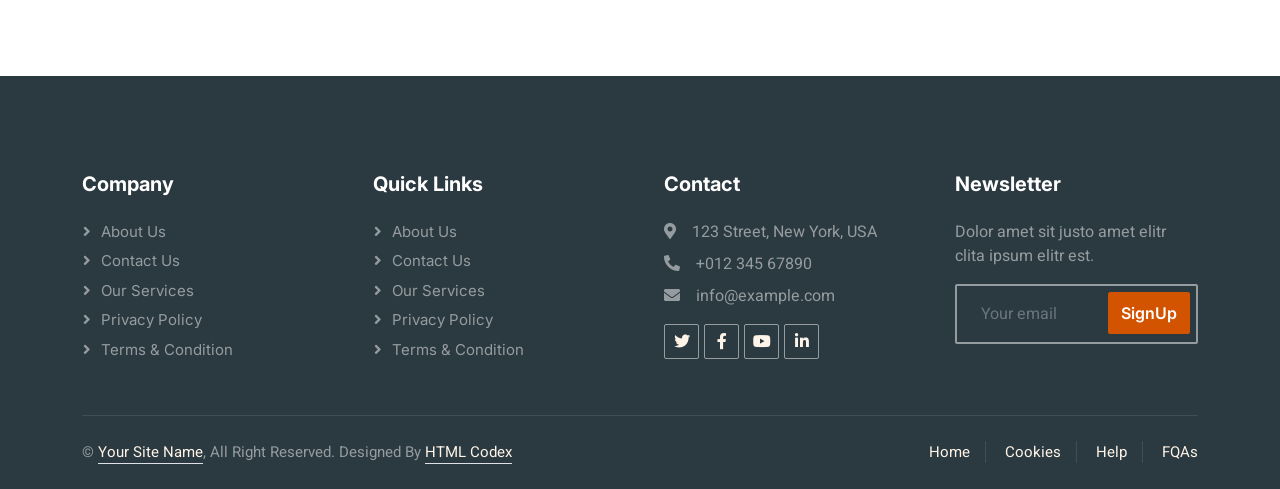
<file: map.html>
<!DOCTYPE html>
<html lang="en">

<head>
    <meta charset="utf-8">
    <title>JobEntry - Job Portal Website Template</title>
    <meta content="width=device-width, initial-scale=1.0" name="viewport">
    <meta content="" name="keywords">
    <meta content="" name="description">

    <!-- Favicon -->
    <link href="img/favicon.ico" rel="icon">

    <!-- Google Web Fonts -->
    <link rel="preconnect" href="https://fonts.googleapis.com">
    <link rel="preconnect" href="https://fonts.gstatic.com" crossorigin>
    <link href="https://fonts.googleapis.com/css2?family=Heebo:wght@400;500;600&family=Inter:wght@700;800&display=swap" rel="stylesheet">
    
    <!-- Icon Font Stylesheet -->
    <link href="https://cdnjs.cloudflare.com/ajax/libs/font-awesome/5.10.0/css/all.min.css" rel="stylesheet">
    <link href="https://cdn.jsdelivr.net/npm/bootstrap-icons@1.4.1/font/bootstrap-icons.css" rel="stylesheet">

    <!-- Libraries Stylesheet -->
    <link href="lib/animate/animate.min.css" rel="stylesheet">
    <link href="lib/owlcarousel/assets/owl.carousel.min.css" rel="stylesheet">

    <!-- Customized Bootstrap Stylesheet -->
    <link href="css/bootstrap.min.css" rel="stylesheet">

    <!-- Template Stylesheet -->
    <link href="css/style.css" rel="stylesheet">
</head>

<body>
    <div class="container-xxl bg-white p-0">
        <!-- Spinner Start -->
        <div id="spinner" class="show bg-white position-fixed translate-middle w-100 vh-100 top-50 start-50 d-flex align-items-center justify-content-center">
            <div class="spinner-border text-primary" style="width: 3rem; height: 3rem;" role="status">
                <span class="sr-only">Loading...</span>
            </div>
        </div>
        <!-- Spinner End -->


        <!-- Navbar Start -->
        <nav class="navbar navbar-expand-lg bg-white navbar-light shadow sticky-top p-0">
            <a href="index.html" class="navbar-brand d-flex align-items-center text-center py-0 px-4 px-lg-5">
                <h1 class="m-0 text-primary">JobEntry</h1>
            </a>
            <button type="button" class="navbar-toggler me-4" data-bs-toggle="collapse" data-bs-target="#navbarCollapse">
                <span class="navbar-toggler-icon"></span>
            </button>
            <div class="collapse navbar-collapse" id="navbarCollapse">
                <div class="navbar-nav ms-auto p-4 p-lg-0">
                    <a href="index.html" class="nav-item nav-link">Home</a>
                    <a href="about.html" class="nav-item nav-link">About</a>
                    <div class="nav-item dropdown">
                        <a href="#" class="nav-link dropdown-toggle active" data-bs-toggle="dropdown">Jobs</a>
                        <div class="dropdown-menu rounded-0 m-0">
                            <a href="job-list.html" class="dropdown-item active">Job List</a>
                            <a href="job-detail.html" class="dropdown-item">Job Detail</a>
                        </div>
                    </div>
                    <div class="nav-item dropdown">
                        <a href="#" class="nav-link dropdown-toggle" data-bs-toggle="dropdown">Pages</a>
                        <div class="dropdown-menu rounded-0 m-0">
                            <a href="category.html" class="dropdown-item">Job Category</a>
                            <a href="testimonial.html" class="dropdown-item">Testimonial</a>
                            <a href="404.html" class="dropdown-item">404</a>
                        </div>
                    </div>
                    <a href="contact.html" class="nav-item nav-link">Contact</a>
                </div>
                <a href="" class="btn btn-primary rounded-0 py-4 px-lg-5 d-none d-lg-block">Post A Job<i class="fa fa-arrow-right ms-3"></i></a>
            </div>
        </nav>
        <!-- Navbar End -->


        <!-- Header End -->
        <div class="container-xxl py-5 bg-dark page-header mb-5">
            <div class="container my-5 pt-5 pb-4">
                <h1 class="display-3 text-white mb-3 animated slideInDown">Job List</h1>
                <nav aria-label="breadcrumb">
                    <ol class="breadcrumb text-uppercase">
                        <li class="breadcrumb-item"><a href="#">Home</a></li>
                        <li class="breadcrumb-item"><a href="#">Pages</a></li>
                        <li class="breadcrumb-item text-white active" aria-current="page">Job List</li>
                    </ol>
                </nav>
            </div>
        </div>
        <!-- Header End -->


        <!-- Jobs Start -->
        <div class="container-xxl py-5">
            <div class="container">
                <h1 class="text-center mb-5 wow fadeInUp" data-wow-delay="0.1s">Job Listing</h1>
                <div class="tab-class text-center wow fadeInUp" data-wow-delay="0.3s">
                    <ul class="nav nav-pills d-inline-flex justify-content-center border-bottom mb-5">
                        <li class="nav-item">
                            <a class="d-flex align-items-center text-start mx-3 ms-0 pb-3 active" data-bs-toggle="pill" href="#tab-1">
                                <h6 class="mt-n1 mb-0">Featured</h6>
                            </a>
                        </li>
                        <li class="nav-item">
                            <a class="d-flex align-items-center text-start mx-3 pb-3" data-bs-toggle="pill" href="#tab-2">
                                <h6 class="mt-n1 mb-0">Full Time</h6>
                            </a>
                        </li>
                        <li class="nav-item">
                            <a class="d-flex align-items-center text-start mx-3 me-0 pb-3" data-bs-toggle="pill" href="#tab-3">
                                <h6 class="mt-n1 mb-0">Part Time</h6>
                            </a>
                        </li>
                    </ul>
                    <div class="tab-content">
                        <div id="tab-1" class="tab-pane fade show p-0 active">
                            <div class="job-item p-4 mb-4">
                                <div class="row g-4">
                                    <div class="col-sm-12 col-md-8 d-flex align-items-center">
                                        <img class="flex-shrink-0 img-fluid border rounded" src="img/com-logo-1.jpg" alt="" style="width: 80px; height: 80px;">
                                        <div class="text-start ps-4">
                                            <h5 class="mb-3">Software Engineer</h5>
                                            <span class="text-truncate me-3"><i class="fa fa-map-marker-alt text-primary me-2"></i>New York, USA</span>
                                            <span class="text-truncate me-3"><i class="far fa-clock text-primary me-2"></i>Full Time</span>
                                            <span class="text-truncate me-0"><i class="far fa-money-bill-alt text-primary me-2"></i>$123 - $456</span>
                                        </div>
                                    </div>
                                    <div class="col-sm-12 col-md-4 d-flex flex-column align-items-start align-items-md-end justify-content-center">
                                        <div class="d-flex mb-3">
                                            <a class="btn btn-light btn-square me-3" href=""><i class="far fa-heart text-primary"></i></a>
                                            <a class="btn btn-primary" href="">Apply Now</a>
                                        </div>
                                        <small class="text-truncate"><i class="far fa-calendar-alt text-primary me-2"></i>Date Line: 01 Jan, 2045</small>
                                    </div>
                                </div>
                            </div>
                            <div class="job-item p-4 mb-4">
                                <div class="row g-4">
                                    <div class="col-sm-12 col-md-8 d-flex align-items-center">
                                        <img class="flex-shrink-0 img-fluid border rounded" src="img/com-logo-2.jpg" alt="" style="width: 80px; height: 80px;">
                                        <div class="text-start ps-4">
                                            <h5 class="mb-3">Marketing Manager</h5>
                                            <span class="text-truncate me-3"><i class="fa fa-map-marker-alt text-primary me-2"></i>New York, USA</span>
                                            <span class="text-truncate me-3"><i class="far fa-clock text-primary me-2"></i>Full Time</span>
                                            <span class="text-truncate me-0"><i class="far fa-money-bill-alt text-primary me-2"></i>$123 - $456</span>
                                        </div>
                                    </div>
                                    <div class="col-sm-12 col-md-4 d-flex flex-column align-items-start align-items-md-end justify-content-center">
                                        <div class="d-flex mb-3">
                                            <a class="btn btn-light btn-square me-3" href=""><i class="far fa-heart text-primary"></i></a>
                                            <a class="btn btn-primary" href="">Apply Now</a>
                                        </div>
                                        <small class="text-truncate"><i class="far fa-calendar-alt text-primary me-2"></i>Date Line: 01 Jan, 2045</small>
                                    </div>
                                </div>
                            </div>
                            <div class="job-item p-4 mb-4">
                                <div class="row g-4">
                                    <div class="col-sm-12 col-md-8 d-flex align-items-center">
                                        <img class="flex-shrink-0 img-fluid border rounded" src="img/com-logo-3.jpg" alt="" style="width: 80px; height: 80px;">
                                        <div class="text-start ps-4">
                                            <h5 class="mb-3">Product Designer</h5>
                                            <span class="text-truncate me-3"><i class="fa fa-map-marker-alt text-primary me-2"></i>New York, USA</span>
                                            <span class="text-truncate me-3"><i class="far fa-clock text-primary me-2"></i>Full Time</span>
                                            <span class="text-truncate me-0"><i class="far fa-money-bill-alt text-primary me-2"></i>$123 - $456</span>
                                        </div>
                                    </div>
                                    <div class="col-sm-12 col-md-4 d-flex flex-column align-items-start align-items-md-end justify-content-center">
                                        <div class="d-flex mb-3">
                                            <a class="btn btn-light btn-square me-3" href=""><i class="far fa-heart text-primary"></i></a>
                                            <a class="btn btn-primary" href="">Apply Now</a>
                                        </div>
                                        <small class="text-truncate"><i class="far fa-calendar-alt text-primary me-2"></i>Date Line: 01 Jan, 2045</small>
                                    </div>
                                </div>
                            </div>
                            <div class="job-item p-4 mb-4">
                                <div class="row g-4">
                                    <div class="col-sm-12 col-md-8 d-flex align-items-center">
                                        <img class="flex-shrink-0 img-fluid border rounded" src="img/com-logo-4.jpg" alt="" style="width: 80px; height: 80px;">
                                        <div class="text-start ps-4">
                                            <h5 class="mb-3">Creative Director</h5>
                                            <span class="text-truncate me-3"><i class="fa fa-map-marker-alt text-primary me-2"></i>New York, USA</span>
                                            <span class="text-truncate me-3"><i class="far fa-clock text-primary me-2"></i>Full Time</span>
                                            <span class="text-truncate me-0"><i class="far fa-money-bill-alt text-primary me-2"></i>$123 - $456</span>
                                        </div>
                                    </div>
                                    <div class="col-sm-12 col-md-4 d-flex flex-column align-items-start align-items-md-end justify-content-center">
                                        <div class="d-flex mb-3">
                                            <a class="btn btn-light btn-square me-3" href=""><i class="far fa-heart text-primary"></i></a>
                                            <a class="btn btn-primary" href="">Apply Now</a>
                                        </div>
                                        <small class="text-truncate"><i class="far fa-calendar-alt text-primary me-2"></i>Date Line: 01 Jan, 2045</small>
                                    </div>
                                </div>
                            </div>
                            <div class="job-item p-4 mb-4">
                                <div class="row g-4">
                                    <div class="col-sm-12 col-md-8 d-flex align-items-center">
                                        <img class="flex-shrink-0 img-fluid border rounded" src="img/com-logo-5.jpg" alt="" style="width: 80px; height: 80px;">
                                        <div class="text-start ps-4">
                                            <h5 class="mb-3">Wordpress Developer</h5>
                                            <span class="text-truncate me-3"><i class="fa fa-map-marker-alt text-primary me-2"></i>New York, USA</span>
                                            <span class="text-truncate me-3"><i class="far fa-clock text-primary me-2"></i>Full Time</span>
                                            <span class="text-truncate me-0"><i class="far fa-money-bill-alt text-primary me-2"></i>$123 - $456</span>
                                        </div>
                                    </div>
                                    <div class="col-sm-12 col-md-4 d-flex flex-column align-items-start align-items-md-end justify-content-center">
                                        <div class="d-flex mb-3">
                                            <a class="btn btn-light btn-square me-3" href=""><i class="far fa-heart text-primary"></i></a>
                                            <a class="btn btn-primary" href="">Apply Now</a>
                                        </div>
                                        <small class="text-truncate"><i class="far fa-calendar-alt text-primary me-2"></i>Date Line: 01 Jan, 2045</small>
                                    </div>
                                </div>
                            </div>
                            <a class="btn btn-primary py-3 px-5" href="">Browse More Jobs</a>
                        </div>
                        <div id="tab-2" class="tab-pane fade show p-0">
                            <div class="job-item p-4 mb-4">
                                <div class="row g-4">
                                    <div class="col-sm-12 col-md-8 d-flex align-items-center">
                                        <img class="flex-shrink-0 img-fluid border rounded" src="img/com-logo-1.jpg" alt="" style="width: 80px; height: 80px;">
                                        <div class="text-start ps-4">
                                            <h5 class="mb-3">Software Engineer</h5>
                                            <span class="text-truncate me-3"><i class="fa fa-map-marker-alt text-primary me-2"></i>New York, USA</span>
                                            <span class="text-truncate me-3"><i class="far fa-clock text-primary me-2"></i>Full Time</span>
                                            <span class="text-truncate me-0"><i class="far fa-money-bill-alt text-primary me-2"></i>$123 - $456</span>
                                        </div>
                                    </div>
                                    <div class="col-sm-12 col-md-4 d-flex flex-column align-items-start align-items-md-end justify-content-center">
                                        <div class="d-flex mb-3">
                                            <a class="btn btn-light btn-square me-3" href=""><i class="far fa-heart text-primary"></i></a>
                                            <a class="btn btn-primary" href="">Apply Now</a>
                                        </div>
                                        <small class="text-truncate"><i class="far fa-calendar-alt text-primary me-2"></i>Date Line: 01 Jan, 2045</small>
                                    </div>
                                </div>
                            </div>
                            <div class="job-item p-4 mb-4">
                                <div class="row g-4">
                                    <div class="col-sm-12 col-md-8 d-flex align-items-center">
                                        <img class="flex-shrink-0 img-fluid border rounded" src="img/com-logo-2.jpg" alt="" style="width: 80px; height: 80px;">
                                        <div class="text-start ps-4">
                                            <h5 class="mb-3">Marketing Manager</h5>
                                            <span class="text-truncate me-3"><i class="fa fa-map-marker-alt text-primary me-2"></i>New York, USA</span>
                                            <span class="text-truncate me-3"><i class="far fa-clock text-primary me-2"></i>Full Time</span>
                                            <span class="text-truncate me-0"><i class="far fa-money-bill-alt text-primary me-2"></i>$123 - $456</span>
                                        </div>
                                    </div>
                                    <div class="col-sm-12 col-md-4 d-flex flex-column align-items-start align-items-md-end justify-content-center">
                                        <div class="d-flex mb-3">
                                            <a class="btn btn-light btn-square me-3" href=""><i class="far fa-heart text-primary"></i></a>
                                            <a class="btn btn-primary" href="">Apply Now</a>
                                        </div>
                                        <small class="text-truncate"><i class="far fa-calendar-alt text-primary me-2"></i>Date Line: 01 Jan, 2045</small>
                                    </div>
                                </div>
                            </div>
                            <div class="job-item p-4 mb-4">
                                <div class="row g-4">
                                    <div class="col-sm-12 col-md-8 d-flex align-items-center">
                                        <img class="flex-shrink-0 img-fluid border rounded" src="img/com-logo-3.jpg" alt="" style="width: 80px; height: 80px;">
                                        <div class="text-start ps-4">
                                            <h5 class="mb-3">Product Designer</h5>
                                            <span class="text-truncate me-3"><i class="fa fa-map-marker-alt text-primary me-2"></i>New York, USA</span>
                                            <span class="text-truncate me-3"><i class="far fa-clock text-primary me-2"></i>Full Time</span>
                                            <span class="text-truncate me-0"><i class="far fa-money-bill-alt text-primary me-2"></i>$123 - $456</span>
                                        </div>
                                    </div>
                                    <div class="col-sm-12 col-md-4 d-flex flex-column align-items-start align-items-md-end justify-content-center">
                                        <div class="d-flex mb-3">
                                            <a class="btn btn-light btn-square me-3" href=""><i class="far fa-heart text-primary"></i></a>
                                            <a class="btn btn-primary" href="">Apply Now</a>
                                        </div>
                                        <small class="text-truncate"><i class="far fa-calendar-alt text-primary me-2"></i>Date Line: 01 Jan, 2045</small>
                                    </div>
                                </div>
                            </div>
                            <div class="job-item p-4 mb-4">
                                <div class="row g-4">
                                    <div class="col-sm-12 col-md-8 d-flex align-items-center">
                                        <img class="flex-shrink-0 img-fluid border rounded" src="img/com-logo-4.jpg" alt="" style="width: 80px; height: 80px;">
                                        <div class="text-start ps-4">
                                            <h5 class="mb-3">Creative Director</h5>
                                            <span class="text-truncate me-3"><i class="fa fa-map-marker-alt text-primary me-2"></i>New York, USA</span>
                                            <span class="text-truncate me-3"><i class="far fa-clock text-primary me-2"></i>Full Time</span>
                                            <span class="text-truncate me-0"><i class="far fa-money-bill-alt text-primary me-2"></i>$123 - $456</span>
                                        </div>
                                    </div>
                                    <div class="col-sm-12 col-md-4 d-flex flex-column align-items-start align-items-md-end justify-content-center">
                                        <div class="d-flex mb-3">
                                            <a class="btn btn-light btn-square me-3" href=""><i class="far fa-heart text-primary"></i></a>
                                            <a class="btn btn-primary" href="">Apply Now</a>
                                        </div>
                                        <small class="text-truncate"><i class="far fa-calendar-alt text-primary me-2"></i>Date Line: 01 Jan, 2045</small>
                                    </div>
                                </div>
                            </div>
                            <div class="job-item p-4 mb-4">
                                <div class="row g-4">
                                    <div class="col-sm-12 col-md-8 d-flex align-items-center">
                                        <img class="flex-shrink-0 img-fluid border rounded" src="img/com-logo-5.jpg" alt="" style="width: 80px; height: 80px;">
                                        <div class="text-start ps-4">
                                            <h5 class="mb-3">Wordpress Developer</h5>
                                            <span class="text-truncate me-3"><i class="fa fa-map-marker-alt text-primary me-2"></i>New York, USA</span>
                                            <span class="text-truncate me-3"><i class="far fa-clock text-primary me-2"></i>Full Time</span>
                                            <span class="text-truncate me-0"><i class="far fa-money-bill-alt text-primary me-2"></i>$123 - $456</span>
                                        </div>
                                    </div>
                                    <div class="col-sm-12 col-md-4 d-flex flex-column align-items-start align-items-md-end justify-content-center">
                                        <div class="d-flex mb-3">
                                            <a class="btn btn-light btn-square me-3" href=""><i class="far fa-heart text-primary"></i></a>
                                            <a class="btn btn-primary" href="">Apply Now</a>
                                        </div>
                                        <small class="text-truncate"><i class="far fa-calendar-alt text-primary me-2"></i>Date Line: 01 Jan, 2045</small>
                                    </div>
                                </div>
                            </div>
                            <a class="btn btn-primary py-3 px-5" href="">Browse More Jobs</a>
                        </div>
                        <div id="tab-3" class="tab-pane fade show p-0">
                            <div class="job-item p-4 mb-4">
                                <div class="row g-4">
                                    <div class="col-sm-12 col-md-8 d-flex align-items-center">
                                        <img class="flex-shrink-0 img-fluid border rounded" src="img/com-logo-1.jpg" alt="" style="width: 80px; height: 80px;">
                                        <div class="text-start ps-4">
                                            <h5 class="mb-3">Software Engineer</h5>
                                            <span class="text-truncate me-3"><i class="fa fa-map-marker-alt text-primary me-2"></i>New York, USA</span>
                                            <span class="text-truncate me-3"><i class="far fa-clock text-primary me-2"></i>Full Time</span>
                                            <span class="text-truncate me-0"><i class="far fa-money-bill-alt text-primary me-2"></i>$123 - $456</span>
                                        </div>
                                    </div>
                                    <div class="col-sm-12 col-md-4 d-flex flex-column align-items-start align-items-md-end justify-content-center">
                                        <div class="d-flex mb-3">
                                            <a class="btn btn-light btn-square me-3" href=""><i class="far fa-heart text-primary"></i></a>
                                            <a class="btn btn-primary" href="">Apply Now</a>
                                        </div>
                                        <small class="text-truncate"><i class="far fa-calendar-alt text-primary me-2"></i>Date Line: 01 Jan, 2045</small>
                                    </div>
                                </div>
                            </div>
                            <div class="job-item p-4 mb-4">
                                <div class="row g-4">
                                    <div class="col-sm-12 col-md-8 d-flex align-items-center">
                                        <img class="flex-shrink-0 img-fluid border rounded" src="img/com-logo-2.jpg" alt="" style="width: 80px; height: 80px;">
                                        <div class="text-start ps-4">
                                            <h5 class="mb-3">Marketing Manager</h5>
                                            <span class="text-truncate me-3"><i class="fa fa-map-marker-alt text-primary me-2"></i>New York, USA</span>
                                            <span class="text-truncate me-3"><i class="far fa-clock text-primary me-2"></i>Full Time</span>
                                            <span class="text-truncate me-0"><i class="far fa-money-bill-alt text-primary me-2"></i>$123 - $456</span>
                                        </div>
                                    </div>
                                    <div class="col-sm-12 col-md-4 d-flex flex-column align-items-start align-items-md-end justify-content-center">
                                        <div class="d-flex mb-3">
                                            <a class="btn btn-light btn-square me-3" href=""><i class="far fa-heart text-primary"></i></a>
                                            <a class="btn btn-primary" href="">Apply Now</a>
                                        </div>
                                        <small class="text-truncate"><i class="far fa-calendar-alt text-primary me-2"></i>Date Line: 01 Jan, 2045</small>
                                    </div>
                                </div>
                            </div>
                            <div class="job-item p-4 mb-4">
                                <div class="row g-4">
                                    <div class="col-sm-12 col-md-8 d-flex align-items-center">
                                        <img class="flex-shrink-0 img-fluid border rounded" src="img/com-logo-3.jpg" alt="" style="width: 80px; height: 80px;">
                                        <div class="text-start ps-4">
                                            <h5 class="mb-3">Product Designer</h5>
                                            <span class="text-truncate me-3"><i class="fa fa-map-marker-alt text-primary me-2"></i>New York, USA</span>
                                            <span class="text-truncate me-3"><i class="far fa-clock text-primary me-2"></i>Full Time</span>
                                            <span class="text-truncate me-0"><i class="far fa-money-bill-alt text-primary me-2"></i>$123 - $456</span>
                                        </div>
                                    </div>
                                    <div class="col-sm-12 col-md-4 d-flex flex-column align-items-start align-items-md-end justify-content-center">
                                        <div class="d-flex mb-3">
                                            <a class="btn btn-light btn-square me-3" href=""><i class="far fa-heart text-primary"></i></a>
                                            <a class="btn btn-primary" href="">Apply Now</a>
                                        </div>
                                        <small class="text-truncate"><i class="far fa-calendar-alt text-primary me-2"></i>Date Line: 01 Jan, 2045</small>
                                    </div>
                                </div>
                            </div>
                            <div class="job-item p-4 mb-4">
                                <div class="row g-4">
                                    <div class="col-sm-12 col-md-8 d-flex align-items-center">
                                        <img class="flex-shrink-0 img-fluid border rounded" src="img/com-logo-4.jpg" alt="" style="width: 80px; height: 80px;">
                                        <div class="text-start ps-4">
                                            <h5 class="mb-3">Creative Director</h5>
                                            <span class="text-truncate me-3"><i class="fa fa-map-marker-alt text-primary me-2"></i>New York, USA</span>
                                            <span class="text-truncate me-3"><i class="far fa-clock text-primary me-2"></i>Full Time</span>
                                            <span class="text-truncate me-0"><i class="far fa-money-bill-alt text-primary me-2"></i>$123 - $456</span>
                                        </div>
                                    </div>
                                    <div class="col-sm-12 col-md-4 d-flex flex-column align-items-start align-items-md-end justify-content-center">
                                        <div class="d-flex mb-3">
                                            <a class="btn btn-light btn-square me-3" href=""><i class="far fa-heart text-primary"></i></a>
                                            <a class="btn btn-primary" href="">Apply Now</a>
                                        </div>
                                        <small class="text-truncate"><i class="far fa-calendar-alt text-primary me-2"></i>Date Line: 01 Jan, 2045</small>
                                    </div>
                                </div>
                            </div>
                            <div class="job-item p-4 mb-4">
                                <div class="row g-4">
                                    <div class="col-sm-12 col-md-8 d-flex align-items-center">
                                        <img class="flex-shrink-0 img-fluid border rounded" src="img/com-logo-5.jpg" alt="" style="width: 80px; height: 80px;">
                                        <div class="text-start ps-4">
                                            <h5 class="mb-3">Wordpress Developer</h5>
                                            <span class="text-truncate me-3"><i class="fa fa-map-marker-alt text-primary me-2"></i>New York, USA</span>
                                            <span class="text-truncate me-3"><i class="far fa-clock text-primary me-2"></i>Full Time</span>
                                            <span class="text-truncate me-0"><i class="far fa-money-bill-alt text-primary me-2"></i>$123 - $456</span>
                                        </div>
                                    </div>
                                    <div class="col-sm-12 col-md-4 d-flex flex-column align-items-start align-items-md-end justify-content-center">
                                        <div class="d-flex mb-3">
                                            <a class="btn btn-light btn-square me-3" href=""><i class="far fa-heart text-primary"></i></a>
                                            <a class="btn btn-primary" href="">Apply Now</a>
                                        </div>
                                        <small class="text-truncate"><i class="far fa-calendar-alt text-primary me-2"></i>Date Line: 01 Jan, 2045</small>
                                    </div>
                                </div>
                            </div>
                            <a class="btn btn-primary py-3 px-5" href="">Browse More Jobs</a>
                        </div>
                    </div>
                </div>
            </div>
        </div>
        <!-- Jobs End -->


        <!-- Footer Start -->
        <div class="container-fluid bg-dark text-white-50 footer pt-5 mt-5 wow fadeIn" data-wow-delay="0.1s">
            <div class="container py-5">
                <div class="row g-5">
                    <div class="col-lg-3 col-md-6">
                        <h5 class="text-white mb-4">Company</h5>
                        <a class="btn btn-link text-white-50" href="">About Us</a>
                        <a class="btn btn-link text-white-50" href="">Contact Us</a>
                        <a class="btn btn-link text-white-50" href="">Our Services</a>
                        <a class="btn btn-link text-white-50" href="">Privacy Policy</a>
                        <a class="btn btn-link text-white-50" href="">Terms & Condition</a>
                    </div>
                    <div class="col-lg-3 col-md-6">
                        <h5 class="text-white mb-4">Quick Links</h5>
                        <a class="btn btn-link text-white-50" href="">About Us</a>
                        <a class="btn btn-link text-white-50" href="">Contact Us</a>
                        <a class="btn btn-link text-white-50" href="">Our Services</a>
                        <a class="btn btn-link text-white-50" href="">Privacy Policy</a>
                        <a class="btn btn-link text-white-50" href="">Terms & Condition</a>
                    </div>
                    <div class="col-lg-3 col-md-6">
                        <h5 class="text-white mb-4">Contact</h5>
                        <p class="mb-2"><i class="fa fa-map-marker-alt me-3"></i>123 Street, New York, USA</p>
                        <p class="mb-2"><i class="fa fa-phone-alt me-3"></i>+012 345 67890</p>
                        <p class="mb-2"><i class="fa fa-envelope me-3"></i>info@example.com</p>
                        <div class="d-flex pt-2">
                            <a class="btn btn-outline-light btn-social" href=""><i class="fab fa-twitter"></i></a>
                            <a class="btn btn-outline-light btn-social" href=""><i class="fab fa-facebook-f"></i></a>
                            <a class="btn btn-outline-light btn-social" href=""><i class="fab fa-youtube"></i></a>
                            <a class="btn btn-outline-light btn-social" href=""><i class="fab fa-linkedin-in"></i></a>
                        </div>
                    </div>
                    <div class="col-lg-3 col-md-6">
                        <h5 class="text-white mb-4">Newsletter</h5>
                        <p>Dolor amet sit justo amet elitr clita ipsum elitr est.</p>
                        <div class="position-relative mx-auto" style="max-width: 400px;">
                            <input class="form-control bg-transparent w-100 py-3 ps-4 pe-5" type="text" placeholder="Your email">
                            <button type="button" class="btn btn-primary py-2 position-absolute top-0 end-0 mt-2 me-2">SignUp</button>
                        </div>
                    </div>
                </div>
            </div>
            <div class="container">
                <div class="copyright">
                    <div class="row">
                        <div class="col-md-6 text-center text-md-start mb-3 mb-md-0">
                            &copy; <a class="border-bottom" href="#">Your Site Name</a>, All Right Reserved. 
							
							<!--/*** This template is free as long as you keep the footer author’s credit link/attribution link/backlink. If you'd like to use the template without the footer author’s credit link/attribution link/backlink, you can purchase the Credit Removal License from "https://htmlcodex.com/credit-removal". Thank you for your support. ***/-->
							Designed By <a class="border-bottom" href="https://htmlcodex.com">HTML Codex</a>
                        </div>
                        <div class="col-md-6 text-center text-md-end">
                            <div class="footer-menu">
                                <a href="">Home</a>
                                <a href="">Cookies</a>
                                <a href="">Help</a>
                                <a href="">FQAs</a>
                            </div>
                        </div>
                    </div>
                </div>
            </div>
        </div>
        <!-- Footer End -->


        <!-- Back to Top -->
        <a href="#" class="btn btn-lg btn-primary btn-lg-square back-to-top"><i class="bi bi-arrow-up"></i></a>
    </div>

    <!-- JavaScript Libraries -->
    <script src="https://code.jquery.com/jquery-3.4.1.min.js"></script>
    <script src="https://cdn.jsdelivr.net/npm/bootstrap@5.0.0/dist/js/bootstrap.bundle.min.js"></script>
    <script src="lib/wow/wow.min.js"></script>
    <script src="lib/easing/easing.min.js"></script>
    <script src="lib/waypoints/waypoints.min.js"></script>
    <script src="lib/owlcarousel/owl.carousel.min.js"></script>

    <!-- Template Javascript -->
    <script src="js/main.js"></script>
</body>

</html>
</file>
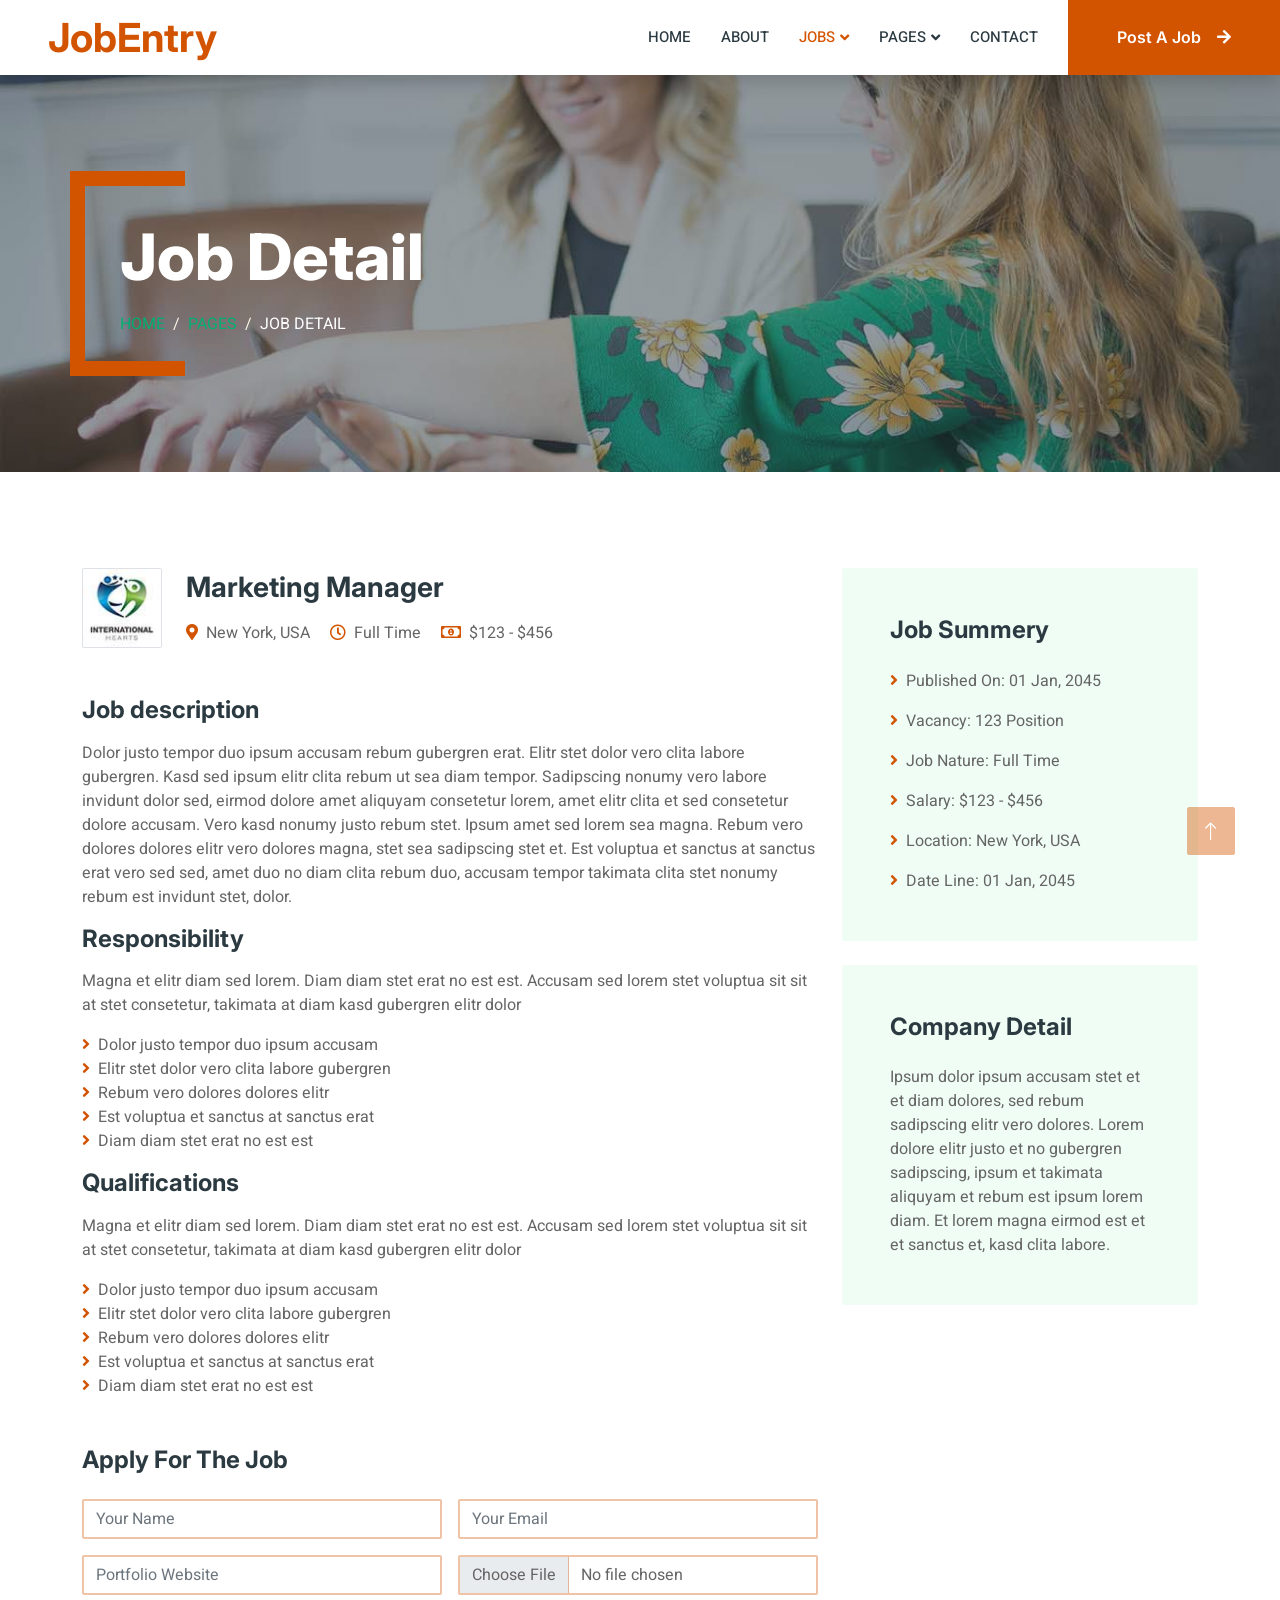
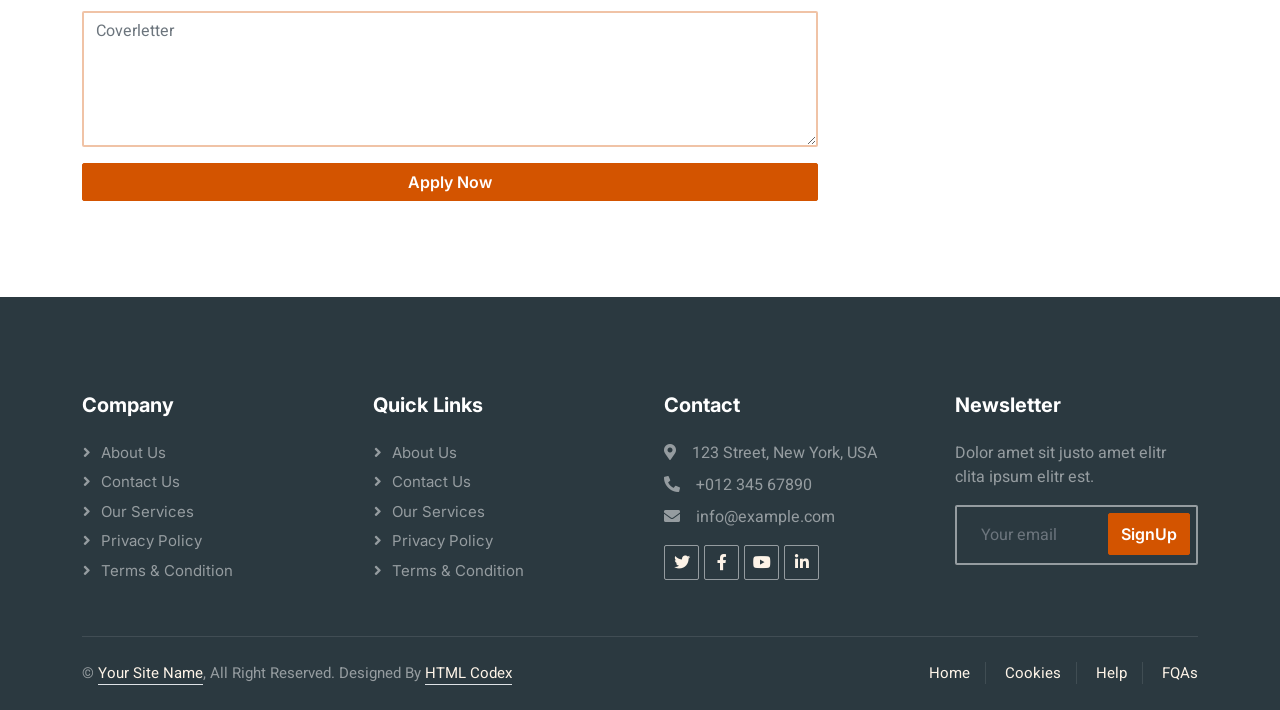
<file: plan-your-trip.html>
<!DOCTYPE html>
<html lang="en">

<head>
    <meta charset="utf-8">
    <title>JobEntry - Job Portal Website Template</title>
    <meta content="width=device-width, initial-scale=1.0" name="viewport">
    <meta content="" name="keywords">
    <meta content="" name="description">

    <!-- Favicon -->
    <link href="img/favicon.ico" rel="icon">

    <!-- Google Web Fonts -->
    <link rel="preconnect" href="https://fonts.googleapis.com">
    <link rel="preconnect" href="https://fonts.gstatic.com" crossorigin>
    <link href="https://fonts.googleapis.com/css2?family=Heebo:wght@400;500;600&family=Inter:wght@700;800&display=swap" rel="stylesheet">
    
    <!-- Icon Font Stylesheet -->
    <link href="https://cdnjs.cloudflare.com/ajax/libs/font-awesome/5.10.0/css/all.min.css" rel="stylesheet">
    <link href="https://cdn.jsdelivr.net/npm/bootstrap-icons@1.4.1/font/bootstrap-icons.css" rel="stylesheet">

    <!-- Libraries Stylesheet -->
    <link href="lib/animate/animate.min.css" rel="stylesheet">
    <link href="lib/owlcarousel/assets/owl.carousel.min.css" rel="stylesheet">

    <!-- Customized Bootstrap Stylesheet -->
    <link href="css/bootstrap.min.css" rel="stylesheet">

    <!-- Template Stylesheet -->
    <link href="css/style.css" rel="stylesheet">
</head>

<body>
    <div class="container-xxl bg-white p-0">
        <!-- Spinner Start -->
        <div id="spinner" class="show bg-white position-fixed translate-middle w-100 vh-100 top-50 start-50 d-flex align-items-center justify-content-center">
            <div class="spinner-border text-primary" style="width: 3rem; height: 3rem;" role="status">
                <span class="sr-only">Loading...</span>
            </div>
        </div>
        <!-- Spinner End -->


        <!-- Navbar Start -->
        <nav class="navbar navbar-expand-lg bg-white navbar-light shadow sticky-top p-0">
            <a href="index.html" class="navbar-brand d-flex align-items-center text-center py-0 px-4 px-lg-5">
                <h1 class="m-0 text-primary">JobEntry</h1>
            </a>
            <button type="button" class="navbar-toggler me-4" data-bs-toggle="collapse" data-bs-target="#navbarCollapse">
                <span class="navbar-toggler-icon"></span>
            </button>
            <div class="collapse navbar-collapse" id="navbarCollapse">
                <div class="navbar-nav ms-auto p-4 p-lg-0">
                    <a href="index.html" class="nav-item nav-link">Home</a>
                    <a href="about.html" class="nav-item nav-link">About</a>
                    <div class="nav-item dropdown">
                        <a href="#" class="nav-link dropdown-toggle active" data-bs-toggle="dropdown">Jobs</a>
                        <div class="dropdown-menu rounded-0 m-0">
                            <a href="job-list.html" class="dropdown-item">Job List</a>
                            <a href="job-detail.html" class="dropdown-item active">Job Detail</a>
                        </div>
                    </div>
                    <div class="nav-item dropdown">
                        <a href="#" class="nav-link dropdown-toggle" data-bs-toggle="dropdown">Pages</a>
                        <div class="dropdown-menu rounded-0 m-0">
                            <a href="category.html" class="dropdown-item">Job Category</a>
                            <a href="testimonial.html" class="dropdown-item">Testimonial</a>
                            <a href="404.html" class="dropdown-item">404</a>
                        </div>
                    </div>
                    <a href="contact.html" class="nav-item nav-link">Contact</a>
                </div>
                <a href="" class="btn btn-primary rounded-0 py-4 px-lg-5 d-none d-lg-block">Post A Job<i class="fa fa-arrow-right ms-3"></i></a>
            </div>
        </nav>
        <!-- Navbar End -->


        <!-- Header End -->
        <div class="container-xxl py-5 bg-dark page-header mb-5">
            <div class="container my-5 pt-5 pb-4">
                <h1 class="display-3 text-white mb-3 animated slideInDown">Job Detail</h1>
                <nav aria-label="breadcrumb">
                    <ol class="breadcrumb text-uppercase">
                        <li class="breadcrumb-item"><a href="#">Home</a></li>
                        <li class="breadcrumb-item"><a href="#">Pages</a></li>
                        <li class="breadcrumb-item text-white active" aria-current="page">Job Detail</li>
                    </ol>
                </nav>
            </div>
        </div>
        <!-- Header End -->


        <!-- Job Detail Start -->
        <div class="container-xxl py-5 wow fadeInUp" data-wow-delay="0.1s">
            <div class="container">
                <div class="row gy-5 gx-4">
                    <div class="col-lg-8">
                        <div class="d-flex align-items-center mb-5">
                            <img class="flex-shrink-0 img-fluid border rounded" src="img/com-logo-2.jpg" alt="" style="width: 80px; height: 80px;">
                            <div class="text-start ps-4">
                                <h3 class="mb-3">Marketing Manager</h3>
                                <span class="text-truncate me-3"><i class="fa fa-map-marker-alt text-primary me-2"></i>New York, USA</span>
                                <span class="text-truncate me-3"><i class="far fa-clock text-primary me-2"></i>Full Time</span>
                                <span class="text-truncate me-0"><i class="far fa-money-bill-alt text-primary me-2"></i>$123 - $456</span>
                            </div>
                        </div>

                        <div class="mb-5">
                            <h4 class="mb-3">Job description</h4>
                            <p>Dolor justo tempor duo ipsum accusam rebum gubergren erat. Elitr stet dolor vero clita labore gubergren. Kasd sed ipsum elitr clita rebum ut sea diam tempor. Sadipscing nonumy vero labore invidunt dolor sed, eirmod dolore amet aliquyam consetetur lorem, amet elitr clita et sed consetetur dolore accusam. Vero kasd nonumy justo rebum stet. Ipsum amet sed lorem sea magna. Rebum vero dolores dolores elitr vero dolores magna, stet sea sadipscing stet et. Est voluptua et sanctus at sanctus erat vero sed sed, amet duo no diam clita rebum duo, accusam tempor takimata clita stet nonumy rebum est invidunt stet, dolor.</p>
                            <h4 class="mb-3">Responsibility</h4>
                            <p>Magna et elitr diam sed lorem. Diam diam stet erat no est est. Accusam sed lorem stet voluptua sit sit at stet consetetur, takimata at diam kasd gubergren elitr dolor</p>
                            <ul class="list-unstyled">
                                <li><i class="fa fa-angle-right text-primary me-2"></i>Dolor justo tempor duo ipsum accusam</li>
                                <li><i class="fa fa-angle-right text-primary me-2"></i>Elitr stet dolor vero clita labore gubergren</li>
                                <li><i class="fa fa-angle-right text-primary me-2"></i>Rebum vero dolores dolores elitr</li>
                                <li><i class="fa fa-angle-right text-primary me-2"></i>Est voluptua et sanctus at sanctus erat</li>
                                <li><i class="fa fa-angle-right text-primary me-2"></i>Diam diam stet erat no est est</li>
                            </ul>
                            <h4 class="mb-3">Qualifications</h4>
                            <p>Magna et elitr diam sed lorem. Diam diam stet erat no est est. Accusam sed lorem stet voluptua sit sit at stet consetetur, takimata at diam kasd gubergren elitr dolor</p>
                            <ul class="list-unstyled">
                                <li><i class="fa fa-angle-right text-primary me-2"></i>Dolor justo tempor duo ipsum accusam</li>
                                <li><i class="fa fa-angle-right text-primary me-2"></i>Elitr stet dolor vero clita labore gubergren</li>
                                <li><i class="fa fa-angle-right text-primary me-2"></i>Rebum vero dolores dolores elitr</li>
                                <li><i class="fa fa-angle-right text-primary me-2"></i>Est voluptua et sanctus at sanctus erat</li>
                                <li><i class="fa fa-angle-right text-primary me-2"></i>Diam diam stet erat no est est</li>
                            </ul>
                        </div>
        
                        <div class="">
                            <h4 class="mb-4">Apply For The Job</h4>
                            <form>
                                <div class="row g-3">
                                    <div class="col-12 col-sm-6">
                                        <input type="text" class="form-control" placeholder="Your Name">
                                    </div>
                                    <div class="col-12 col-sm-6">
                                        <input type="email" class="form-control" placeholder="Your Email">
                                    </div>
                                    <div class="col-12 col-sm-6">
                                        <input type="text" class="form-control" placeholder="Portfolio Website">
                                    </div>
                                    <div class="col-12 col-sm-6">
                                        <input type="file" class="form-control bg-white">
                                    </div>
                                    <div class="col-12">
                                        <textarea class="form-control" rows="5" placeholder="Coverletter"></textarea>
                                    </div>
                                    <div class="col-12">
                                        <button class="btn btn-primary w-100" type="submit">Apply Now</button>
                                    </div>
                                </div>
                            </form>
                        </div>
                    </div>
        
                    <div class="col-lg-4">
                        <div class="bg-light rounded p-5 mb-4 wow slideInUp" data-wow-delay="0.1s">
                            <h4 class="mb-4">Job Summery</h4>
                            <p><i class="fa fa-angle-right text-primary me-2"></i>Published On: 01 Jan, 2045</p>
                            <p><i class="fa fa-angle-right text-primary me-2"></i>Vacancy: 123 Position</p>
                            <p><i class="fa fa-angle-right text-primary me-2"></i>Job Nature: Full Time</p>
                            <p><i class="fa fa-angle-right text-primary me-2"></i>Salary: $123 - $456</p>
                            <p><i class="fa fa-angle-right text-primary me-2"></i>Location: New York, USA</p>
                            <p class="m-0"><i class="fa fa-angle-right text-primary me-2"></i>Date Line: 01 Jan, 2045</p>
                        </div>
                        <div class="bg-light rounded p-5 wow slideInUp" data-wow-delay="0.1s">
                            <h4 class="mb-4">Company Detail</h4>
                            <p class="m-0">Ipsum dolor ipsum accusam stet et et diam dolores, sed rebum sadipscing elitr vero dolores. Lorem dolore elitr justo et no gubergren sadipscing, ipsum et takimata aliquyam et rebum est ipsum lorem diam. Et lorem magna eirmod est et et sanctus et, kasd clita labore.</p>
                        </div>
                    </div>
                </div>
            </div>
        </div>
        <!-- Job Detail End -->


        <!-- Footer Start -->
        <div class="container-fluid bg-dark text-white-50 footer pt-5 mt-5 wow fadeIn" data-wow-delay="0.1s">
            <div class="container py-5">
                <div class="row g-5">
                    <div class="col-lg-3 col-md-6">
                        <h5 class="text-white mb-4">Company</h5>
                        <a class="btn btn-link text-white-50" href="">About Us</a>
                        <a class="btn btn-link text-white-50" href="">Contact Us</a>
                        <a class="btn btn-link text-white-50" href="">Our Services</a>
                        <a class="btn btn-link text-white-50" href="">Privacy Policy</a>
                        <a class="btn btn-link text-white-50" href="">Terms & Condition</a>
                    </div>
                    <div class="col-lg-3 col-md-6">
                        <h5 class="text-white mb-4">Quick Links</h5>
                        <a class="btn btn-link text-white-50" href="">About Us</a>
                        <a class="btn btn-link text-white-50" href="">Contact Us</a>
                        <a class="btn btn-link text-white-50" href="">Our Services</a>
                        <a class="btn btn-link text-white-50" href="">Privacy Policy</a>
                        <a class="btn btn-link text-white-50" href="">Terms & Condition</a>
                    </div>
                    <div class="col-lg-3 col-md-6">
                        <h5 class="text-white mb-4">Contact</h5>
                        <p class="mb-2"><i class="fa fa-map-marker-alt me-3"></i>123 Street, New York, USA</p>
                        <p class="mb-2"><i class="fa fa-phone-alt me-3"></i>+012 345 67890</p>
                        <p class="mb-2"><i class="fa fa-envelope me-3"></i>info@example.com</p>
                        <div class="d-flex pt-2">
                            <a class="btn btn-outline-light btn-social" href=""><i class="fab fa-twitter"></i></a>
                            <a class="btn btn-outline-light btn-social" href=""><i class="fab fa-facebook-f"></i></a>
                            <a class="btn btn-outline-light btn-social" href=""><i class="fab fa-youtube"></i></a>
                            <a class="btn btn-outline-light btn-social" href=""><i class="fab fa-linkedin-in"></i></a>
                        </div>
                    </div>
                    <div class="col-lg-3 col-md-6">
                        <h5 class="text-white mb-4">Newsletter</h5>
                        <p>Dolor amet sit justo amet elitr clita ipsum elitr est.</p>
                        <div class="position-relative mx-auto" style="max-width: 400px;">
                            <input class="form-control bg-transparent w-100 py-3 ps-4 pe-5" type="text" placeholder="Your email">
                            <button type="button" class="btn btn-primary py-2 position-absolute top-0 end-0 mt-2 me-2">SignUp</button>
                        </div>
                    </div>
                </div>
            </div>
            <div class="container">
                <div class="copyright">
                    <div class="row">
                        <div class="col-md-6 text-center text-md-start mb-3 mb-md-0">
                            &copy; <a class="border-bottom" href="#">Your Site Name</a>, All Right Reserved. 
							
							<!--/*** This template is free as long as you keep the footer author’s credit link/attribution link/backlink. If you'd like to use the template without the footer author’s credit link/attribution link/backlink, you can purchase the Credit Removal License from "https://htmlcodex.com/credit-removal". Thank you for your support. ***/-->
							Designed By <a class="border-bottom" href="https://htmlcodex.com">HTML Codex</a>
                        </div>
                        <div class="col-md-6 text-center text-md-end">
                            <div class="footer-menu">
                                <a href="">Home</a>
                                <a href="">Cookies</a>
                                <a href="">Help</a>
                                <a href="">FQAs</a>
                            </div>
                        </div>
                    </div>
                </div>
            </div>
        </div>
        <!-- Footer End -->


        <!-- Back to Top -->
        <a href="#" class="btn btn-lg btn-primary btn-lg-square back-to-top"><i class="bi bi-arrow-up"></i></a>
    </div>

    <!-- JavaScript Libraries -->
    <script src="https://code.jquery.com/jquery-3.4.1.min.js"></script>
    <script src="https://cdn.jsdelivr.net/npm/bootstrap@5.0.0/dist/js/bootstrap.bundle.min.js"></script>
    <script src="lib/wow/wow.min.js"></script>
    <script src="lib/easing/easing.min.js"></script>
    <script src="lib/waypoints/waypoints.min.js"></script>
    <script src="lib/owlcarousel/owl.carousel.min.js"></script>

    <!-- Template Javascript -->
    <script src="js/main.js"></script>
</body>

</html>
</file>
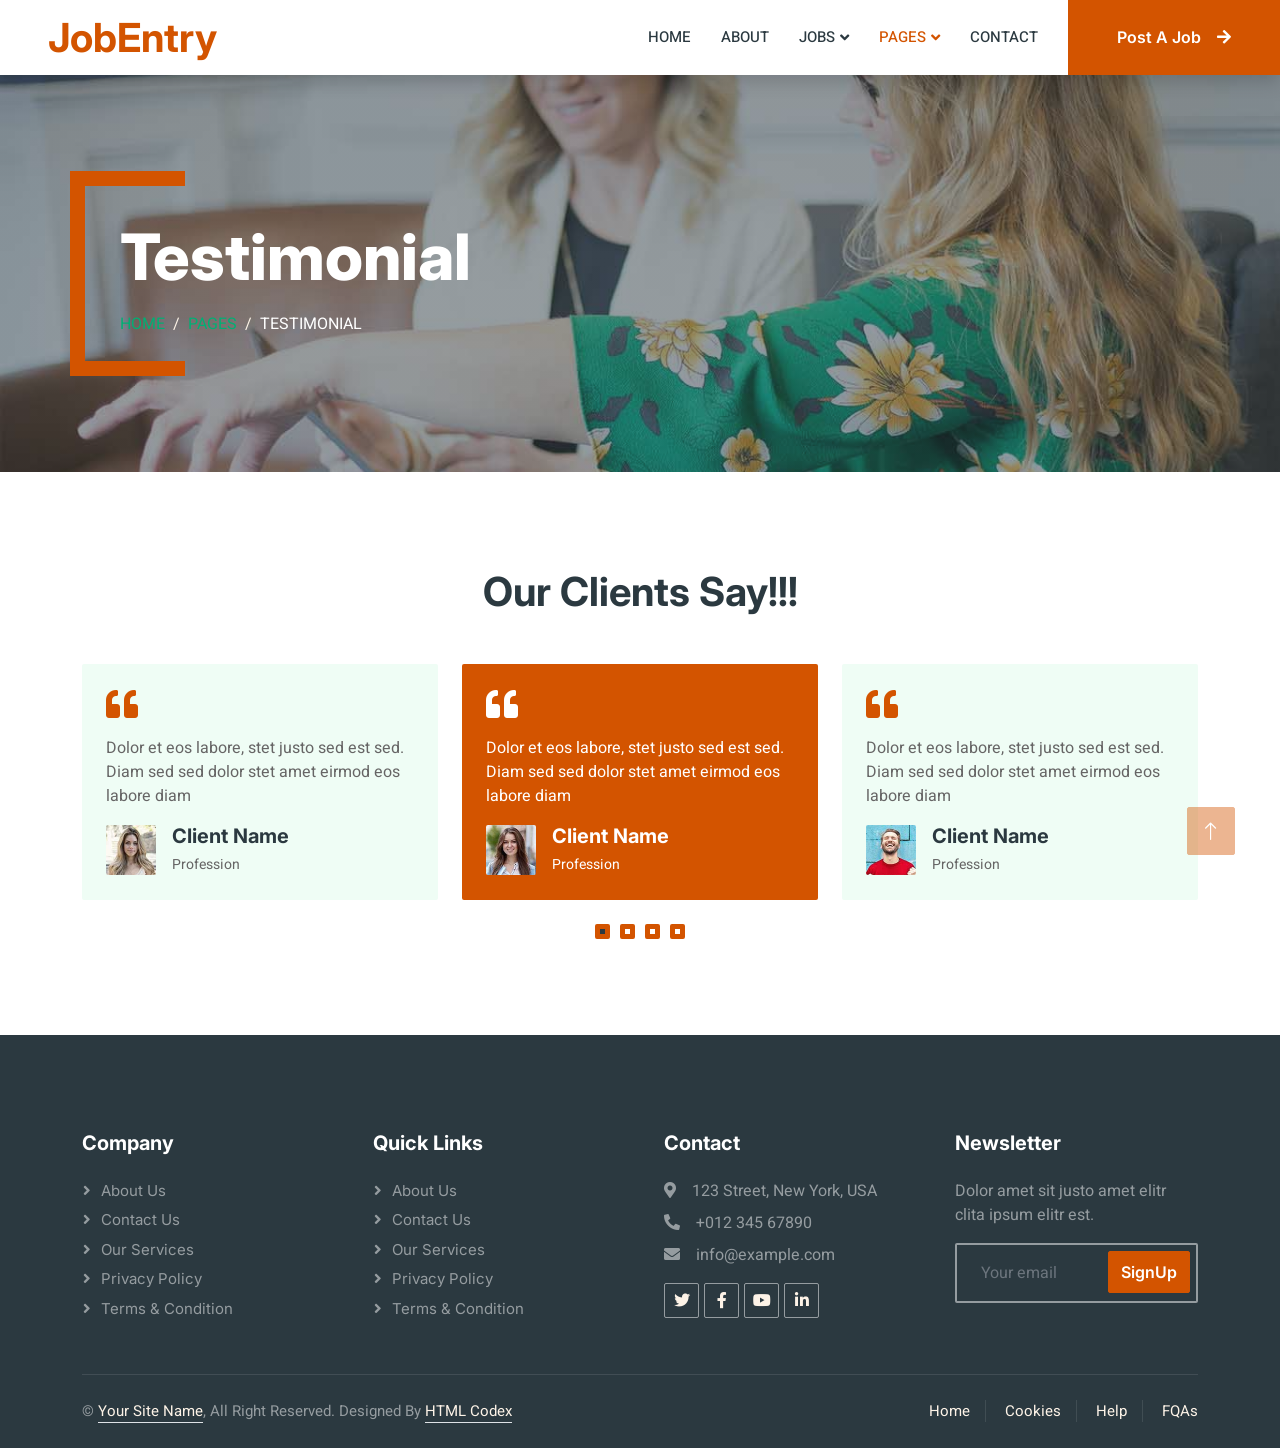
<file: testimonial.html>
<!DOCTYPE html>
<html lang="en">

<head>
    <meta charset="utf-8">
    <title>JobEntry - Job Portal Website Template</title>
    <meta content="width=device-width, initial-scale=1.0" name="viewport">
    <meta content="" name="keywords">
    <meta content="" name="description">

    <!-- Favicon -->
    <link href="img/favicon.ico" rel="icon">

    <!-- Google Web Fonts -->
    <link rel="preconnect" href="https://fonts.googleapis.com">
    <link rel="preconnect" href="https://fonts.gstatic.com" crossorigin>
    <link href="https://fonts.googleapis.com/css2?family=Heebo:wght@400;500;600&family=Inter:wght@700;800&display=swap" rel="stylesheet">
    
    <!-- Icon Font Stylesheet -->
    <link href="https://cdnjs.cloudflare.com/ajax/libs/font-awesome/5.10.0/css/all.min.css" rel="stylesheet">
    <link href="https://cdn.jsdelivr.net/npm/bootstrap-icons@1.4.1/font/bootstrap-icons.css" rel="stylesheet">

    <!-- Libraries Stylesheet -->
    <link href="lib/animate/animate.min.css" rel="stylesheet">
    <link href="lib/owlcarousel/assets/owl.carousel.min.css" rel="stylesheet">

    <!-- Customized Bootstrap Stylesheet -->
    <link href="css/bootstrap.min.css" rel="stylesheet">

    <!-- Template Stylesheet -->
    <link href="css/style.css" rel="stylesheet">
</head>

<body>
    <div class="container-xxl bg-white p-0">
        <!-- Spinner Start -->
        <div id="spinner" class="show bg-white position-fixed translate-middle w-100 vh-100 top-50 start-50 d-flex align-items-center justify-content-center">
            <div class="spinner-border text-primary" style="width: 3rem; height: 3rem;" role="status">
                <span class="sr-only">Loading...</span>
            </div>
        </div>
        <!-- Spinner End -->


        <!-- Navbar Start -->
        <nav class="navbar navbar-expand-lg bg-white navbar-light shadow sticky-top p-0">
            <a href="index.html" class="navbar-brand d-flex align-items-center text-center py-0 px-4 px-lg-5">
                <h1 class="m-0 text-primary">JobEntry</h1>
            </a>
            <button type="button" class="navbar-toggler me-4" data-bs-toggle="collapse" data-bs-target="#navbarCollapse">
                <span class="navbar-toggler-icon"></span>
            </button>
            <div class="collapse navbar-collapse" id="navbarCollapse">
                <div class="navbar-nav ms-auto p-4 p-lg-0">
                    <a href="index.html" class="nav-item nav-link">Home</a>
                    <a href="about.html" class="nav-item nav-link">About</a>
                    <div class="nav-item dropdown">
                        <a href="#" class="nav-link dropdown-toggle" data-bs-toggle="dropdown">Jobs</a>
                        <div class="dropdown-menu rounded-0 m-0">
                            <a href="job-list.html" class="dropdown-item">Job List</a>
                            <a href="job-detail.html" class="dropdown-item">Job Detail</a>
                        </div>
                    </div>
                    <div class="nav-item dropdown">
                        <a href="#" class="nav-link dropdown-toggle active" data-bs-toggle="dropdown">Pages</a>
                        <div class="dropdown-menu rounded-0 m-0">
                            <a href="category.html" class="dropdown-item">Job Category</a>
                            <a href="testimonial.html" class="dropdown-item active">Testimonial</a>
                            <a href="404.html" class="dropdown-item">404</a>
                        </div>
                    </div>
                    <a href="contact.html" class="nav-item nav-link">Contact</a>
                </div>
                <a href="" class="btn btn-primary rounded-0 py-4 px-lg-5 d-none d-lg-block">Post A Job<i class="fa fa-arrow-right ms-3"></i></a>
            </div>
        </nav>
        <!-- Navbar End -->


        <!-- Header End -->
        <div class="container-xxl py-5 bg-dark page-header mb-5">
            <div class="container my-5 pt-5 pb-4">
                <h1 class="display-3 text-white mb-3 animated slideInDown">Testimonial</h1>
                <nav aria-label="breadcrumb">
                    <ol class="breadcrumb text-uppercase">
                        <li class="breadcrumb-item"><a href="#">Home</a></li>
                        <li class="breadcrumb-item"><a href="#">Pages</a></li>
                        <li class="breadcrumb-item text-white active" aria-current="page">Testimonial</li>
                    </ol>
                </nav>
            </div>
        </div>
        <!-- Header End -->


        <!-- Testimonial Start -->
        <div class="container-xxl py-5 wow fadeInUp" data-wow-delay="0.1s">
            <div class="container">
                <h1 class="text-center mb-5">Our Clients Say!!!</h1>
                <div class="owl-carousel testimonial-carousel">
                    <div class="testimonial-item bg-light rounded p-4">
                        <i class="fa fa-quote-left fa-2x text-primary mb-3"></i>
                        <p>Dolor et eos labore, stet justo sed est sed. Diam sed sed dolor stet amet eirmod eos labore diam</p>
                        <div class="d-flex align-items-center">
                            <img class="img-fluid flex-shrink-0 rounded" src="img/testimonial-1.jpg" style="width: 50px; height: 50px;">
                            <div class="ps-3">
                                <h5 class="mb-1">Client Name</h5>
                                <small>Profession</small>
                            </div>
                        </div>
                    </div>
                    <div class="testimonial-item bg-light rounded p-4">
                        <i class="fa fa-quote-left fa-2x text-primary mb-3"></i>
                        <p>Dolor et eos labore, stet justo sed est sed. Diam sed sed dolor stet amet eirmod eos labore diam</p>
                        <div class="d-flex align-items-center">
                            <img class="img-fluid flex-shrink-0 rounded" src="img/testimonial-2.jpg" style="width: 50px; height: 50px;">
                            <div class="ps-3">
                                <h5 class="mb-1">Client Name</h5>
                                <small>Profession</small>
                            </div>
                        </div>
                    </div>
                    <div class="testimonial-item bg-light rounded p-4">
                        <i class="fa fa-quote-left fa-2x text-primary mb-3"></i>
                        <p>Dolor et eos labore, stet justo sed est sed. Diam sed sed dolor stet amet eirmod eos labore diam</p>
                        <div class="d-flex align-items-center">
                            <img class="img-fluid flex-shrink-0 rounded" src="img/testimonial-3.jpg" style="width: 50px; height: 50px;">
                            <div class="ps-3">
                                <h5 class="mb-1">Client Name</h5>
                                <small>Profession</small>
                            </div>
                        </div>
                    </div>
                    <div class="testimonial-item bg-light rounded p-4">
                        <i class="fa fa-quote-left fa-2x text-primary mb-3"></i>
                        <p>Dolor et eos labore, stet justo sed est sed. Diam sed sed dolor stet amet eirmod eos labore diam</p>
                        <div class="d-flex align-items-center">
                            <img class="img-fluid flex-shrink-0 rounded" src="img/testimonial-4.jpg" style="width: 50px; height: 50px;">
                            <div class="ps-3">
                                <h5 class="mb-1">Client Name</h5>
                                <small>Profession</small>
                            </div>
                        </div>
                    </div>
                </div>
            </div>
        </div>
        <!-- Testimonial End -->


        <!-- Footer Start -->
        <div class="container-fluid bg-dark text-white-50 footer pt-5 mt-5 wow fadeIn" data-wow-delay="0.1s">
            <div class="container py-5">
                <div class="row g-5">
                    <div class="col-lg-3 col-md-6">
                        <h5 class="text-white mb-4">Company</h5>
                        <a class="btn btn-link text-white-50" href="">About Us</a>
                        <a class="btn btn-link text-white-50" href="">Contact Us</a>
                        <a class="btn btn-link text-white-50" href="">Our Services</a>
                        <a class="btn btn-link text-white-50" href="">Privacy Policy</a>
                        <a class="btn btn-link text-white-50" href="">Terms & Condition</a>
                    </div>
                    <div class="col-lg-3 col-md-6">
                        <h5 class="text-white mb-4">Quick Links</h5>
                        <a class="btn btn-link text-white-50" href="">About Us</a>
                        <a class="btn btn-link text-white-50" href="">Contact Us</a>
                        <a class="btn btn-link text-white-50" href="">Our Services</a>
                        <a class="btn btn-link text-white-50" href="">Privacy Policy</a>
                        <a class="btn btn-link text-white-50" href="">Terms & Condition</a>
                    </div>
                    <div class="col-lg-3 col-md-6">
                        <h5 class="text-white mb-4">Contact</h5>
                        <p class="mb-2"><i class="fa fa-map-marker-alt me-3"></i>123 Street, New York, USA</p>
                        <p class="mb-2"><i class="fa fa-phone-alt me-3"></i>+012 345 67890</p>
                        <p class="mb-2"><i class="fa fa-envelope me-3"></i>info@example.com</p>
                        <div class="d-flex pt-2">
                            <a class="btn btn-outline-light btn-social" href=""><i class="fab fa-twitter"></i></a>
                            <a class="btn btn-outline-light btn-social" href=""><i class="fab fa-facebook-f"></i></a>
                            <a class="btn btn-outline-light btn-social" href=""><i class="fab fa-youtube"></i></a>
                            <a class="btn btn-outline-light btn-social" href=""><i class="fab fa-linkedin-in"></i></a>
                        </div>
                    </div>
                    <div class="col-lg-3 col-md-6">
                        <h5 class="text-white mb-4">Newsletter</h5>
                        <p>Dolor amet sit justo amet elitr clita ipsum elitr est.</p>
                        <div class="position-relative mx-auto" style="max-width: 400px;">
                            <input class="form-control bg-transparent w-100 py-3 ps-4 pe-5" type="text" placeholder="Your email">
                            <button type="button" class="btn btn-primary py-2 position-absolute top-0 end-0 mt-2 me-2">SignUp</button>
                        </div>
                    </div>
                </div>
            </div>
            <div class="container">
                <div class="copyright">
                    <div class="row">
                        <div class="col-md-6 text-center text-md-start mb-3 mb-md-0">
                            &copy; <a class="border-bottom" href="#">Your Site Name</a>, All Right Reserved. 
							
							<!--/*** This template is free as long as you keep the footer author’s credit link/attribution link/backlink. If you'd like to use the template without the footer author’s credit link/attribution link/backlink, you can purchase the Credit Removal License from "https://htmlcodex.com/credit-removal". Thank you for your support. ***/-->
							Designed By <a class="border-bottom" href="https://htmlcodex.com">HTML Codex</a>
                        </div>
                        <div class="col-md-6 text-center text-md-end">
                            <div class="footer-menu">
                                <a href="">Home</a>
                                <a href="">Cookies</a>
                                <a href="">Help</a>
                                <a href="">FQAs</a>
                            </div>
                        </div>
                    </div>
                </div>
            </div>
        </div>
        <!-- Footer End -->


        <!-- Back to Top -->
        <a href="#" class="btn btn-lg btn-primary btn-lg-square back-to-top"><i class="bi bi-arrow-up"></i></a>
    </div>

    <!-- JavaScript Libraries -->
    <script src="https://code.jquery.com/jquery-3.4.1.min.js"></script>
    <script src="https://cdn.jsdelivr.net/npm/bootstrap@5.0.0/dist/js/bootstrap.bundle.min.js"></script>
    <script src="lib/wow/wow.min.js"></script>
    <script src="lib/easing/easing.min.js"></script>
    <script src="lib/waypoints/waypoints.min.js"></script>
    <script src="lib/owlcarousel/owl.carousel.min.js"></script>

    <!-- Template Javascript -->
    <script src="js/main.js"></script>
</body>

</html>
</file>
<file: css/style.css>
/********** Template CSS **********/
:root{
  --primary: #D35400;   /* Pumpkin */
  --secondary: #8E44AD; /* Plum */
  --light: #FDF3E7;     /* Warm cream (optional) */
  --dark: #2B3940;      /* Deep charcoal */
}

.back-to-top {
    position: fixed;
    display: none;
    right: 45px;
    bottom: 45px;
    z-index: 99;
}

/*** Spinner ***/
#spinner {
    opacity: 0;
    visibility: hidden;
    transition: opacity .5s ease-out, visibility 0s linear .5s;
    z-index: 99999;
}

#spinner.show {
    transition: opacity .5s ease-out, visibility 0s linear 0s;
    visibility: visible;
    opacity: 1;
}


/*** Button ***/
.btn {
    font-family: 'Inter', sans-serif;
    font-weight: 600;
    transition: .5s;
}

.btn.btn-primary,
.btn.btn-secondary {
    color: #FFFFFF;
}

.btn-square {
    width: 38px;
    height: 38px;
}

.btn-sm-square {
    width: 32px;
    height: 32px;
}

.btn-lg-square {
    width: 48px;
    height: 48px;
}

.btn-square,
.btn-sm-square,
.btn-lg-square {
    padding: 0;
    display: flex;
    align-items: center;
    justify-content: center;
    font-weight: normal;
    border-radius: 2px;
}


/*** Navbar ***/
.navbar .dropdown-toggle::after {
    border: none;
    content: "\f107";
    font-family: "Font Awesome 5 Free";
    font-weight: 900;
    vertical-align: middle;
    margin-left: 5px;
    transition: .5s;
}

.navbar .dropdown-toggle[aria-expanded=true]::after {
    transform: rotate(-180deg);
}

.navbar-dark .navbar-nav .nav-link,
.navbar-light .navbar-nav .nav-link {
    margin-right: 30px;
    padding: 25px 0;
    color: #FFFFFF;
    font-size: 15px;
    text-transform: uppercase;
    outline: none;
}

.navbar-dark .navbar-nav .nav-link:hover,
.navbar-dark .navbar-nav .nav-link.active,
.navbar-light .navbar-nav .nav-link:hover,
.navbar-light .navbar-nav .nav-link.active {
    color: var(--primary);
}

@media (max-width: 991.98px) {
    .navbar-dark .navbar-nav .nav-link,
    .navbar-light .navbar-nav .nav-link  {
        margin-right: 0;
        padding: 10px 0;
    }

    .navbar-light .navbar-nav {
        border-top: 1px solid #EEEEEE;
    }
}

.navbar-light .navbar-brand,
.navbar-light a.btn {
    height: 75px;
}

.navbar-light .navbar-nav .nav-link {
    color: var(--dark);
    font-weight: 500;
}

.navbar-light.sticky-top {
    top: -100px;
    transition: .5s;
}

@media (min-width: 992px) {
    .navbar .nav-item .dropdown-menu {
        display: block;
        top: 100%;
        margin-top: 0;
        transform: rotateX(-75deg);
        transform-origin: 0% 0%;
        opacity: 0;
        visibility: hidden;
        transition: .5s;
        
    }

    .navbar .nav-item:hover .dropdown-menu {
        transform: rotateX(0deg);
        visibility: visible;
        transition: .5s;
        opacity: 1;
    }
}


/*** Header ***/
.header-carousel .container,
.page-header .container {
    position: relative;
    padding: 45px 0 45px 35px;
    border-left: 15px solid var(--primary);
}

.header-carousel .container::before,
.header-carousel .container::after,
.page-header .container::before,
.page-header .container::after {
    position: absolute;
    content: "";
    top: 0;
    left: 0;
    width: 100px;
    height: 15px;
    background: var(--primary);
}

.header-carousel .container::after,
.page-header .container::after {
    top: 100%;
    margin-top: -15px;
}

@media (max-width: 768px) {
    .header-carousel .owl-carousel-item {
        /*position: relative;
        min-height: 500px;*/
        height: 60vh;
        min-height: 420px;
    }
    
    .header-carousel .owl-carousel-item img {
        /*position: absolute;
        width: 100%;
        height: 100%;
        object-fit: cover;*/
        width: 100%;
        height: 100%;
        object-fit: cover;
    }

    .header-carousel .owl-carousel-item p {
        font-size: 14px !important;
        font-weight: 400 !important;
    }

    .header-carousel .owl-carousel-item h1 {
        font-size: 30px;
        font-weight: 600;
    }
}

.header-carousel .owl-nav {
    position: absolute;
    top: 50%;
    right: 8%;
    transform: translateY(-50%);
    display: flex;
    flex-direction: column;
}

.header-carousel .owl-nav .owl-prev,
.header-carousel .owl-nav .owl-next {
    margin: 7px 0;
    width: 45px;
    height: 45px;
    display: flex;
    align-items: center;
    justify-content: center;
    color: #FFFFFF;
    background: transparent;
    border: 1px solid #FFFFFF;
    border-radius: 2px;
    font-size: 22px;
    transition: .5s;
}

.header-carousel .owl-nav .owl-prev:hover,
.header-carousel .owl-nav .owl-next:hover {
    background: var(--primary);
    border-color: var(--primary);
}

.page-header {
    background: linear-gradient(rgba(43, 57, 64, .5), rgba(43, 57, 64, .5)), url(../img/carousel-1.jpg) center center no-repeat;
    background-size: cover;
}

.breadcrumb-item + .breadcrumb-item::before {
    color: var(--light);
}


/*** About ***/
.about-bg {
    background-image: -webkit-repeating-radial-gradient(center center, rgba(0, 0, 0, 0.2), rgba(0, 0, 0, 0.2) 1px, transparent 1px, transparent 100%);
    background-image: -moz-repeating-radial-gradient(center center, rgba(0, 0, 0, 0.2), rgba(0, 0, 0, 0.2) 1px, transparent 1px, transparent 100%);
    background-image: -ms-repeating-radial-gradient(center center, rgba(0, 0, 0, 0.2), rgba(0, 0, 0, 0.2) 1px, transparent 1px, transparent 100%);
    background-image: -o-repeating-radial-gradient(center center, rgba(0, 0, 0, 0.2), rgba(0, 0, 0, 0.2) 1px, transparent 1px, transparent 100%);
    background-image: repeating-radial-gradient(center center, rgba(0, 0, 0, 0.2), rgba(0, 0, 0, 0.2) 1px, transparent 1px, transparent 100%);
    background-size: 5px 5px;
}


/*** Category ***/
.cat-item {
    display: block;
    box-shadow: 0 0 45px rgba(0, 0, 0, .08);
    border: 1px solid transparent;
    transition: .5s;
}

.cat-item:hover {
    border-color: rgba(0, 0, 0, .08);
    box-shadow: none;
}


/*** Job Listing ***/
.nav-pills .nav-item .active {
    border-bottom: 2px solid var(--primary);
}

.job-item {
    border: 1px solid transparent;
    border-radius: 2px;
    box-shadow: 0 0 45px rgba(0, 0, 0, .08);
    transition: .5s;
}

.job-item:hover {
    border-color: rgba(0, 0, 0, .08);
    box-shadow: none;
}


/*** Testimonial ***/
.testimonial-carousel .owl-item .testimonial-item,
.testimonial-carousel .owl-item.center .testimonial-item * {
    transition: .5s;
}

.testimonial-carousel .owl-item.center .testimonial-item {
    background: var(--primary) !important;
}

.testimonial-carousel .owl-item.center .testimonial-item * {
    color: #FFFFFF !important;
}

.testimonial-carousel .owl-dots {
    margin-top: 24px;
    display: flex;
    align-items: flex-end;
    justify-content: center;
}

.testimonial-carousel .owl-dot {
    position: relative;
    display: inline-block;
    margin: 0 5px;
    width: 15px;
    height: 15px;
    border: 5px solid var(--primary);
    border-radius: 2px;
    transition: .5s;
}

.testimonial-carousel .owl-dot.active {
    background: var(--dark);
    border-color: var(--primary);
}


/*** Footer ***/
.footer .btn.btn-social {
    margin-right: 5px;
    width: 35px;
    height: 35px;
    display: flex;
    align-items: center;
    justify-content: center;
    color: var(--light);
    border: 1px solid rgba(255,255,255,0.5);
    border-radius: 2px;
    transition: .3s;
}

.footer .btn.btn-social:hover {
    color: var(--primary);
    border-color: var(--light);
}

.footer .btn.btn-link {
    display: block;
    margin-bottom: 5px;
    padding: 0;
    text-align: left;
    font-size: 15px;
    font-weight: normal;
    text-transform: capitalize;
    transition: .3s;
}

.footer .btn.btn-link::before {
    position: relative;
    content: "\f105";
    font-family: "Font Awesome 5 Free";
    font-weight: 900;
    margin-right: 10px;
}

.footer .btn.btn-link:hover {
    letter-spacing: 1px;
    box-shadow: none;
}

.footer .form-control {
    border-color: rgba(255,255,255,0.5);
}

.footer .copyright {
    padding: 25px 0;
    font-size: 15px;
    border-top: 1px solid rgba(256, 256, 256, .1);
}

.footer .copyright a {
    color: var(--light);
}

.footer .footer-menu a {
    margin-right: 15px;
    padding-right: 15px;
    border-right: 1px solid rgba(255, 255, 255, .1);
}

.footer .footer-menu a:last-child {
    margin-right: 0;
    padding-right: 0;
    border-right: none;
}

/*** What I add ***/
.custom-navbar .navbar-brand h1,
.custom-navbar .nav-link {
  color: #fff !important;  /* white text */
}

.custom-navbar .nav-link:hover,
.custom-navbar .nav-link.active {
  color: var(--secondary) !important; /* maybe purple hover */
}


/* Buttons */
.btn-primary{
  background-color: var(--primary) !important;
  border-color: var(--primary) !important;
  color: #fff !important;
}
.btn-primary:hover,
.btn-primary:focus{
  background-color: #b84600 !important; /* darker pumpkin */
  border-color: #b84600 !important;
}

.btn-secondary{
  background-color: var(--secondary) !important;
  border-color: var(--secondary) !important;
  color: #fff !important;
}
.btn-secondary:hover,
.btn-secondary:focus{
  background-color: #70368c !important; /* darker plum */
  border-color: #70368c !important;
}

/* Utilities used by the template */
.text-primary{ color: var(--primary) !important; }
.bg-primary{ background-color: var(--primary) !important; }
.border-primary{ border-color: var(--primary) !important; }

/* Search bar inputs (Keyword / Category / Location) */
.form-control,
.form-select{
  border: 2px solid rgba(211,84,0,.35); /* pumpkin tint */
  background-color: #fff;
}
.form-control:focus,
.form-select:focus{
  border-color: var(--secondary);
  box-shadow: 0 0 0 .2rem rgba(141,68,173,.25); /* plum glow */
  outline: none;
}

/* Optional: icon accents in lists/cards */
.text-primary i,
i.text-primary{ color: var(--primary) !important; }

/* Category cards - fall theme */
.cat-item i {
  color: var(--primary) !important; /* Pumpkin icon */
}

.cat-item h6 {
  color: var(--dark); /* Dark title text */
}

.cat-item p {
  color: var(--secondary); /* Plum count text */
}

.custom-navbar {
  background-color: var(--primary); /* Pumpkin orange */
}

/* Base carousel sizing */
.header-carousel .owl-carousel-item {
  height: 65vh;      /* default height */
  min-height: 420px;
}

.header-carousel .owl-carousel-item img {
  width: 100%;
  height: 100%;
  object-fit: cover;
}

/* Breaker: tweak height on large desktops */
@media (min-width: 1200px) {
  .header-carousel .owl-carousel-item {
    height: 55vh;   /* shorter on very large screens */
  }
}

/* Breaker: tweak height on tablets/smaller devices */
@media (max-width: 768px) {
  .header-carousel .owl-carousel-item {
    height: 50vh;   /* taller but manageable on tablets */
  }
}
</file>
